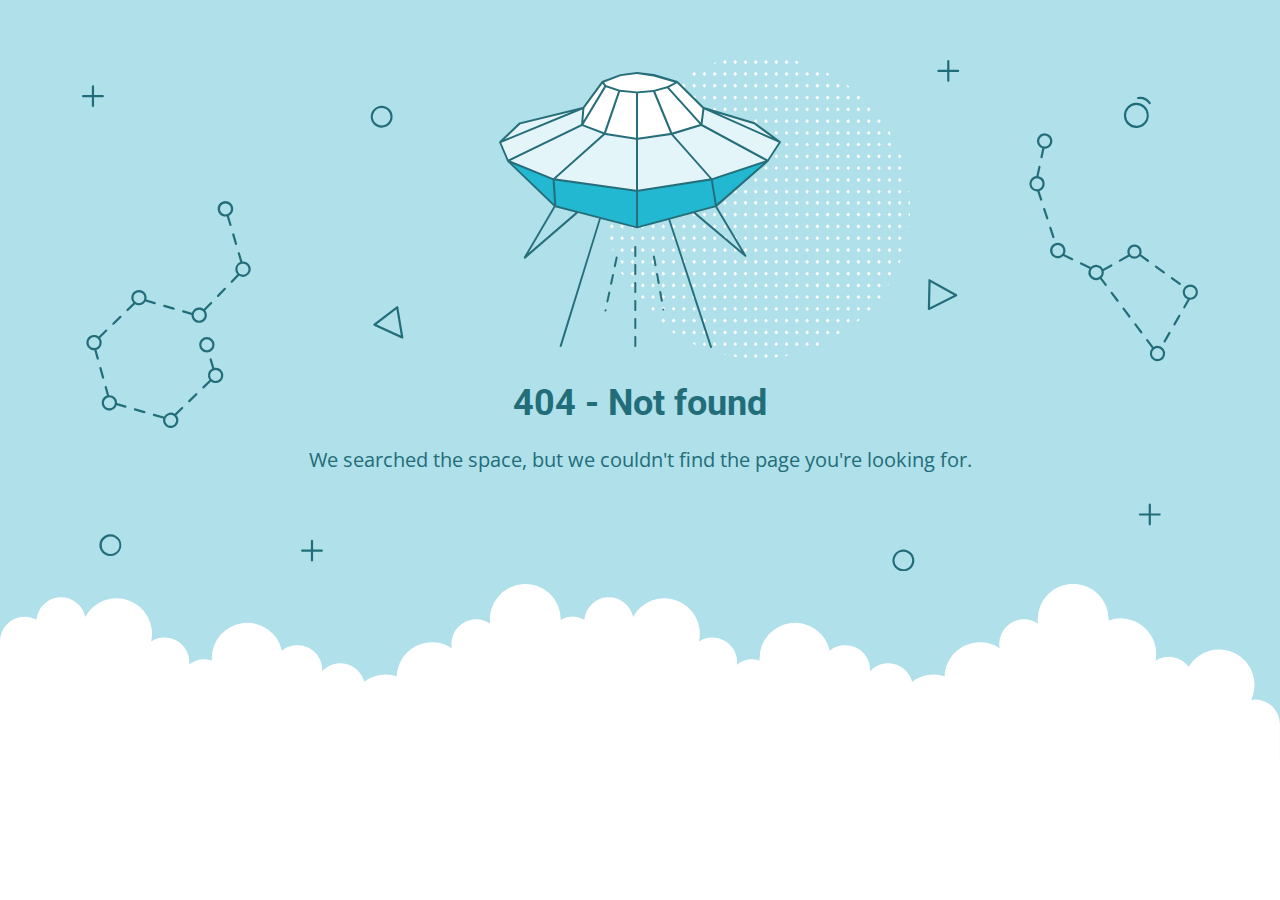
<file: IMAGE_URL.html>
<!DOCTYPE html>
<html lang="en">

<head>
    <meta charset="utf-8" />
    <meta name="viewport" content="width=device-width, initial-scale=1.0">
    <meta http-equiv="cache-control" content="no-store,max-age=0" />
    <meta name="robots" content="noindex" />
    <title>404 - Not found</title>
    <link href="https://fonts.googleapis.com/css?family=Open+Sans:400,700%7CRoboto:400,700" rel="stylesheet">
    <style>
        * {
            box-sizing: border-box;
            -moz-box-sizing: border-box;
            -webkit-tap-highlight-color: transparent;
        }

        body {
            margin: 0;
            padding: 0;
            height: 100%;
            -webkit-text-size-adjust: 100%;
        }

        .fit-wide {
            position: relative;
            overflow: hidden;
            max-width: 1240px;
            margin: 0 auto;
            padding-top: 60px;
            padding-bottom: 60px;
            padding-left: 20px;
            padding-right: 20px;
        }

        .background-wrap {
            position: relative;
        }

        .background-wrap.cloud-blue {
            background-color: #b0e0e9;
        }

        .background-wrap.white {
            background-color: #fff;
        }

        .title {
            position: relative;
            text-align: center;
            margin: 20px auto 10px;
        }

        .title--regular {
            font-family: 'Roboto', Arial, sans-serif;
        }

        .title--size-large {
            font-size: 36px;
            line-height: 46px;
        }

        .title--size-semimedium {
            font-size: 20px;
            line-height: 28px;
        }

        .title--weight-normal {
            font-weight: 400;
        }

        .title--weight-bold {
            font-weight: 700;
        }

        .title--subtitle {
            padding-bottom: 40px;
            font-family: 'Open Sans', Arial, sans-serif;
            text-align: center;
        }

        .error h1,
        .error p {
            color: #226d7a;
        }

        .error--bg__cover {
            position: absolute;
            left: 0;
            right: 0;
            width: 90%;
            margin: 0 auto;
        }

        .error--shape__clouds svg {
            display: block;
        }

        .abstract-half-dot--circle {
            z-index: 0;
            position: absolute;
            left: 15em;
            right: 0;
            width: 300px;
            height: 300px;
            margin: 0 auto;
        }

        .icon-graphic {
            z-index: 1;
            position: relative;
            width: 300px;
            height: 300px;
            margin: 0 auto;
        }

        @media screen and (max-width: 767px) {
            .error--bg__cover {
                display: none;
            }
            .abstract-half-dot--circle {
                left: 0;
            }
        }
    </style>
</head>

<body>
    <div id="container">
        <section class="error content background-wrap cloud-blue">
            <div class="fit-wide">
                <div class="error--bg__cover">
                    <svg id="acce7670-904f-4f8c-b867-68138c2f8c06" data-name="Layer 1" xmlns="http://www.w3.org/2000/svg" viewBox="0 0 1019 467"><title>404_bg</title><path d="M962.794,62.029a11.471,11.471,0,0,1-.656-22.923h0a11.471,11.471,0,0,1,1.327,22.9C963.24,62.023,963.017,62.029,962.794,62.029ZM962.253,41.1a9.47,9.47,0,1,0,10,8.906,9.481,9.481,0,0,0-10-8.906Z" fill="#1e6d7a"/><path d="M974.934,40.4a1,1,0,0,1-.836-.45,10.049,10.049,0,0,0-9.688-4.276A1,1,0,0,1,964.1,33.7a11.952,11.952,0,0,1,11.67,5.153,1,1,0,0,1-.834,1.549Z" fill="#1e6d7a"/><path d="M273.605,61.8a9.971,9.971,0,0,1-7.251-3.106h0a10.012,10.012,0,1,1,7.251,3.106Zm0-17.991a8,8,0,0,0-5.8,13.507h0a8,8,0,1,0,5.8-13.507Z" fill="#226d7a"/><path d="M26.007,453q-.131,0-.261,0a10.019,10.019,0,1,1,.261,0ZM26,435a8.042,8.042,0,1,0,.208,0C26.134,435,26.064,435,26,435Z" fill="#226d7a"/><path d="M750.007,467q-.13,0-.261,0a9.933,9.933,0,0,1-6.994-3.108h0a10,10,0,1,1,7.255,3.11Zm-.013-18a8,8,0,0,0-5.793,13.511h0a8,8,0,1,0,6-13.509C750.134,449,750.063,449,749.994,449Z" fill="#226d7a"/><path d="M292.416,254.312a1.013,1.013,0,0,1-.417-.09L266.634,242.6a1,1,0,0,1-.191-1.7L287.2,225a1,1,0,0,1,1.594.629l4.607,27.516a1,1,0,0,1-.986,1.165Zm-23.437-12.835,22.139,10.141L287.1,227.6Z" fill="#226d7a"/><path d="M773.316,228.33a1,1,0,0,1-1-1.022l.571-26.14a1,1,0,0,1,1.487-.851l24.356,13.607a1,1,0,0,1-.038,1.767l-24.926,12.532A1.006,1.006,0,0,1,773.316,228.33Zm1.535-25.456-.5,22.815,21.756-10.938Z" fill="#226d7a"/><path d="M136.509,150.348l-2.39-8.09a7.115,7.115,0,1,0-1.9.629l2.372,8.028a1,1,0,0,0,.959.717,1,1,0,0,0,.959-1.284ZM126,136a5,5,0,1,1,5,5A5.006,5.006,0,0,1,126,136Z" fill="#226d7a"/><path d="M137.141,159.545l2.55,8.632a1,1,0,0,0,.959.717,1.037,1.037,0,0,0,.284-.041,1,1,0,0,0,.675-1.243l-2.55-8.631a1,1,0,0,0-1.918.566Z" fill="#226d7a"/><path d="M129.751,208.226l-6.265,6.461a1,1,0,0,0,1.436,1.393l6.265-6.461a1,1,0,0,0-1.436-1.393Z" fill="#226d7a"/><path d="M92.076,230.463l7.936,2.293c0,.082-.012.162-.012.244a7,7,0,1,0,12.587-4.2l6.07-6.259a1,1,0,1,0-1.436-1.393l-6.052,6.242a6.978,6.978,0,0,0-10.8,3.386l-7.737-2.235a1,1,0,0,0-.555,1.922ZM107,228a5,5,0,1,1-5,5A5.006,5.006,0,0,1,107,228Z" fill="#226d7a"/><path d="M74.783,225.467l8.647,2.5a.989.989,0,0,0,.278.04,1,1,0,0,0,.276-1.962l-8.646-2.5a1,1,0,0,0-.555,1.922Z" fill="#226d7a"/><path d="M28.617,241.8a1,1,0,0,0,.7-.282l6.461-6.266a1,1,0,0,0-1.393-1.436l-6.461,6.266a1,1,0,0,0,.7,1.718Z" fill="#226d7a"/><path d="M19.257,291.006a1,1,0,0,0,.964-1.269L17.8,281.069a1,1,0,0,0-1.927.537l2.419,8.668A1,1,0,0,0,19.257,291.006Z" fill="#226d7a"/><path d="M13.216,264.635a6.979,6.979,0,0,0,3.394-10.8l6.242-6.052a1,1,0,1,0-1.393-1.435L15.2,252.413A7,7,0,1,0,11,265c.08,0,.158-.009.237-.012l2.219,7.95a1,1,0,0,0,1.927-.538ZM6,258a5,5,0,1,1,5,5A5.006,5.006,0,0,1,6,258Z" fill="#226d7a"/><path d="M39.924,315.537l-7.936-2.293c0-.082.012-.162.012-.244a7.008,7.008,0,0,0-7-7c-.08,0-.158.009-.237.012l-2.123-7.606a1,1,0,0,0-1.927.537l2.072,7.422a7,7,0,1,0,8.847,8.859l7.737,2.235a1.025,1.025,0,0,0,.278.039,1,1,0,0,0,.277-1.961ZM25,318a5,5,0,1,1,5-5A5.006,5.006,0,0,1,25,318Z" fill="#226d7a"/><path d="M57.217,320.532l-8.647-2.5a1,1,0,1,0-.554,1.922l8.646,2.5a1.03,1.03,0,0,0,.278.039,1,1,0,0,0,.277-1.961Z" fill="#226d7a"/><path d="M90.765,317.017,84.592,323a6.975,6.975,0,0,0-9.76,2.693.984.984,0,0,0-.323-.168l-8.646-2.5a1,1,0,0,0-.554,1.922l8.646,2.5a1,1,0,0,0,.216.031,7,7,0,1,0,11.98-3.2l6.006-5.825a1,1,0,1,0-1.392-1.435ZM81,334a5,5,0,1,1,5-5A5.006,5.006,0,0,1,81,334Z" fill="#226d7a"/><path d="M103.687,304.486l-6.461,6.266a1,1,0,0,0,1.393,1.436l6.461-6.266a1,1,0,0,0-1.393-1.436Z" fill="#226d7a"/><path d="M147,184c-.182,0-.361.014-.54.027l-2.3-7.786a1,1,0,1,0-1.918.567l2.263,7.66a6.977,6.977,0,0,0-2.643,11.269l-5.845,6.028a1,1,0,1,0,1.436,1.392L143.419,197A7,7,0,1,0,147,184Zm0,12a4.995,4.995,0,0,1-1.121-9.863,1.033,1.033,0,0,0,.155-.022c.015,0,.025-.016.04-.021A5,5,0,1,1,147,196Z" fill="#226d7a"/><path d="M52,224a7,7,0,0,0,5.984-3.386l8.153,2.356a1.025,1.025,0,0,0,.278.039,1,1,0,0,0,.276-1.961l-7.924-2.29a7,7,0,1,0-11.918,2.965l-6.006,5.824a1,1,0,1,0,1.392,1.436L48.408,223A6.952,6.952,0,0,0,52,224Zm0-12a5,5,0,1,1-5,5A5.006,5.006,0,0,1,52,212Z" fill="#226d7a"/><path d="M122,281a6.984,6.984,0,0,0-1.218.113l-2.362-8.03a1,1,0,0,0-1.919.564l2.381,8.1a6.972,6.972,0,0,0-2.492,10.427l-6.242,6.052a1,1,0,0,0,1.393,1.435l6.259-6.069A7,7,0,1,0,122,281Zm0,12a5,5,0,1,1,5-5A5.006,5.006,0,0,1,122,293Z" fill="#226d7a"/><path d="M121,260a7,7,0,1,0-7,7A7.008,7.008,0,0,0,121,260Zm-12,0a5,5,0,1,1,5,5A5.006,5.006,0,0,1,109,260Z" fill="#226d7a"/><path d="M886.983,162.773a1,1,0,0,0,.951-1.311l-2.8-8.555a1,1,0,0,0-1.9.621l2.8,8.555A1,1,0,0,0,886.983,162.773Z" fill="#226d7a"/><path d="M879.544,135.8a1,1,0,1,0-1.9.621l2.795,8.555a1,1,0,0,0,.951.69,1,1,0,0,0,.95-1.311Z" fill="#226d7a"/><path d="M904.543,181l-7.442-3.582a7.032,7.032,0,1,0-1.252,1.616l7.827,3.768a.981.981,0,0,0,.432.1,1,1,0,0,0,.435-1.9ZM891,179a5,5,0,1,1,5-5A5.006,5.006,0,0,1,891,179Z" fill="#226d7a"/><path d="M956.292,179.469a6.477,6.477,0,0,0,9.659-.268l6.739,4.9a1,1,0,1,0,1.176-1.617L967,177.492a6.5,6.5,0,1,0-11.811.4,1.064,1.064,0,0,0-.121.039l-7.852,4.4a1,1,0,0,0,.976,1.745l7.853-4.4A.985.985,0,0,0,956.292,179.469ZM961,170.5a4.5,4.5,0,1,1-4.5,4.5A4.505,4.505,0,0,1,961,170.5Z" fill="#226d7a"/><path d="M987.248,194.689a1,1,0,1,0,1.176-1.617l-7.278-5.294a1,1,0,0,0-1.176,1.618Z" fill="#226d7a"/><path d="M995.7,198.366a1,1,0,0,0-1.176,1.617l7.28,5.293a.986.986,0,0,0,.587.192,1,1,0,0,0,.588-1.809Z" fill="#226d7a"/><path d="M1002.5,232.72a1,1,0,0,0-1.366.365l-4.5,7.793a1,1,0,1,0,1.732,1l4.5-7.792A1,1,0,0,0,1002.5,232.72Z" fill="#226d7a"/><path d="M993.49,248.305a1,1,0,0,0-1.366.366l-4.5,7.793a1,1,0,0,0,1.733,1l4.5-7.793A1,1,0,0,0,993.49,248.305Z" fill="#226d7a"/><path d="M951.8,226.4a1,1,0,0,0-1.6,1.2l5.4,7.2a1,1,0,1,0,1.6-1.2Z" fill="#226d7a"/><path d="M962.6,240.8A1,1,0,0,0,961,242l5.4,7.2A1,1,0,0,0,968,248Z" fill="#226d7a"/><path d="M931.091,198.789a6.943,6.943,0,0,0,1.777-6.129l7.473-4.185a1,1,0,1,0-.977-1.745l-7.172,4.016a6.988,6.988,0,0,0-11.127-1.7.981.981,0,0,0-.3-.23l-8.11-3.9a1,1,0,1,0-.867,1.8l8.1,3.9a6.988,6.988,0,0,0,9.645,9.428L934,206a1,1,0,0,0,1.6-1.2ZM921,194a5,5,0,1,1,5,5A5.006,5.006,0,0,1,921,194Z" fill="#226d7a"/><path d="M941,212a1,1,0,0,0-1.6,1.2l5.4,7.2a1,1,0,1,0,1.6-1.2Z" fill="#226d7a"/><path d="M876.837,80.654l-1.7,7.937a1,1,0,0,0,.767,1.187,1.029,1.029,0,0,0,.211.022,1,1,0,0,0,.977-.79l1.718-8.02c.064,0,.126.01.19.01a7.013,7.013,0,1,0-2.163-.346ZM879,69a5,5,0,1,1-5,5A5.006,5.006,0,0,1,879,69Z" fill="#226d7a"/><path d="M879,113a7.012,7.012,0,0,0-5.58-6.855l1.786-8.335a1,1,0,0,0-1.955-.419L871.4,106.03A7,7,0,0,0,872,120c.091,0,.18-.01.271-.014l2.576,7.879a1,1,0,0,0,.95.69.985.985,0,0,0,.31-.05,1,1,0,0,0,.64-1.261l-2.492-7.624A7.007,7.007,0,0,0,879,113Zm-7,5a5,5,0,1,1,5-5A5.006,5.006,0,0,1,872,118Z" fill="#226d7a"/><path d="M1012,205a7,7,0,0,0-2.469,13.542l-3.9,6.75a1,1,0,1,0,1.732,1l4.227-7.314c.136.008.271.021.41.021a7,7,0,0,0,0-14Zm0,12a5,5,0,1,1,5-5A5.006,5.006,0,0,1,1012,217Z" fill="#226d7a"/><path d="M982,261a6.941,6.941,0,0,0-3.527.964L973.4,255.2a1,1,0,1,0-1.6,1.2l5.109,6.812A6.99,6.99,0,1,0,982,261Zm0,12a5,5,0,1,1,5-5A5.006,5.006,0,0,1,982,273Z" fill="#226d7a"/><path d="M19,32H11V24a1,1,0,0,0-2,0v8H1a1,1,0,0,0,0,2H9v8a1,1,0,0,0,2,0V34h8a1,1,0,0,0,0-2Z" fill="#206d7a"/><path d="M219,447h-8v-8a1,1,0,0,0-2,0v8h-8a1,1,0,0,0,0,2h8v8a1,1,0,0,0,2,0v-8h8a1,1,0,0,0,0-2Z" fill="#206d7a"/><path d="M984,414h-8v-8a1,1,0,0,0-2,0v8h-8a1,1,0,0,0,0,2h8v8a1,1,0,0,0,2,0v-8h8a1,1,0,0,0,0-2Z" fill="#206d7a"/><path d="M800,9h-8V1a1,1,0,0,0-2,0V9h-8a1,1,0,0,0,0,2h8v8a1,1,0,0,0,2,0V11h8a1,1,0,0,0,0-2Z" fill="#206d7a"/></svg>
                </div>
                <div>
                    <div class="abstract-half-dot--circle">
                        <svg id="a57f7293-9654-4013-9c82-7cad22fc3689" data-name="Layer 1" xmlns="http://www.w3.org/2000/svg" viewBox="0 0 300 298.181"><title>circle_dots</title><polygon points="145.742 133.848 147.581 131.734 145.742 129.621 143.904 131.734 145.742 133.848" fill="#fff"/><polygon points="145.742 122.041 147.581 119.928 145.742 117.814 143.904 119.928 145.742 122.041" fill="#fff"/><polygon points="145.742 110.235 147.581 108.122 145.742 106.008 143.904 108.122 145.742 110.235" fill="#fff"/><polygon points="145.742 98.429 147.581 96.316 145.742 94.202 143.904 96.316 145.742 98.429" fill="#fff"/><polygon points="145.742 86.624 147.581 84.51 145.742 82.396 143.904 84.51 145.742 86.624" fill="#fff"/><polygon points="156.015 129.621 154.177 131.734 156.015 133.848 157.854 131.734 156.015 129.621" fill="#fff"/><polygon points="156.015 117.814 154.177 119.928 156.015 122.041 157.854 119.928 156.015 117.814" fill="#fff"/><polygon points="156.015 106.008 154.177 108.122 156.015 110.235 157.854 108.122 156.015 106.008" fill="#fff"/><polygon points="156.015 94.202 154.177 96.316 156.015 98.429 157.854 96.316 156.015 94.202" fill="#fff"/><polygon points="156.015 82.396 154.177 84.51 156.015 86.624 157.854 84.51 156.015 82.396" fill="#fff"/><polygon points="166.288 129.621 164.45 131.734 166.288 133.848 168.13 131.734 166.288 129.621" fill="#fff"/><polygon points="166.288 117.814 164.45 119.928 166.288 122.041 168.13 119.928 166.288 117.814" fill="#fff"/><polygon points="166.288 106.008 164.45 108.122 166.288 110.235 168.13 108.122 166.288 106.008" fill="#fff"/><polygon points="166.288 94.202 164.45 96.316 166.288 98.429 168.13 96.316 166.288 94.202" fill="#fff"/><polygon points="168.128 84.51 166.288 82.396 164.45 84.51 166.288 86.624 168.128 84.51" fill="#fff"/><polygon points="176.563 129.621 174.724 131.734 176.563 133.848 178.401 131.734 176.563 129.621" fill="#fff"/><polygon points="176.563 117.814 174.724 119.928 176.563 122.041 178.401 119.928 176.563 117.814" fill="#fff"/><polygon points="176.563 106.008 174.724 108.122 176.563 110.235 178.401 108.122 176.563 106.008" fill="#fff"/><polygon points="176.563 94.202 174.724 96.316 176.563 98.429 178.401 96.316 176.563 94.202" fill="#fff"/><polygon points="176.563 82.396 174.724 84.51 176.563 86.624 178.401 84.51 176.563 82.396" fill="#fff"/><polygon points="186.835 129.621 184.997 131.734 186.835 133.848 188.674 131.734 186.835 129.621" fill="#fff"/><polygon points="186.835 117.814 184.997 119.928 186.835 122.041 188.674 119.928 186.835 117.814" fill="#fff"/><polygon points="186.835 106.008 184.997 108.122 186.835 110.235 188.674 108.122 186.835 106.008" fill="#fff"/><polygon points="186.835 94.202 184.997 96.316 186.835 98.429 188.674 96.316 186.835 94.202" fill="#fff"/><polygon points="186.835 82.396 184.997 84.51 186.835 86.624 188.674 84.51 186.835 82.396" fill="#fff"/><polygon points="197.11 129.621 195.268 131.734 197.11 133.848 198.948 131.734 197.11 129.621" fill="#fff"/><polygon points="197.11 117.814 195.268 119.928 197.11 122.041 198.948 119.928 197.11 117.814" fill="#fff"/><polygon points="197.11 106.008 195.268 108.122 197.11 110.235 198.948 108.122 197.11 106.008" fill="#fff"/><polygon points="197.11 94.202 195.268 96.316 197.11 98.429 198.948 96.316 197.11 94.202" fill="#fff"/><polygon points="197.11 82.396 195.27 84.51 197.11 86.624 198.948 84.51 197.11 82.396" fill="#fff"/><polygon points="207.383 129.621 205.545 131.734 207.383 133.848 209.221 131.734 207.383 129.621" fill="#fff"/><polygon points="207.383 117.814 205.545 119.928 207.383 122.041 209.221 119.928 207.383 117.814" fill="#fff"/><polygon points="207.383 106.008 205.545 108.122 207.383 110.235 209.221 108.122 207.383 106.008" fill="#fff"/><polygon points="207.383 94.202 205.545 96.316 207.383 98.429 209.221 96.316 207.383 94.202" fill="#fff"/><polygon points="207.383 82.396 205.545 84.51 207.383 86.624 209.221 84.51 207.383 82.396" fill="#fff"/><polygon points="217.656 129.621 215.817 131.734 217.656 133.848 219.497 131.734 217.656 129.621" fill="#fff"/><polygon points="217.656 117.814 215.817 119.928 217.656 122.041 219.497 119.928 217.656 117.814" fill="#fff"/><polygon points="217.656 106.008 215.817 108.122 217.656 110.235 219.497 108.122 217.656 106.008" fill="#fff"/><polygon points="217.656 94.202 215.817 96.316 217.656 98.429 219.497 96.316 217.656 94.202" fill="#fff"/><polygon points="219.496 84.51 217.656 82.396 215.817 84.51 217.656 86.624 219.496 84.51" fill="#fff"/><polygon points="227.93 129.621 226.092 131.734 227.93 133.848 229.769 131.734 227.93 129.621" fill="#fff"/><polygon points="227.93 117.814 226.092 119.928 227.93 122.041 229.769 119.928 227.93 117.814" fill="#fff"/><polygon points="227.93 106.008 226.092 108.122 227.93 110.235 229.769 108.122 227.93 106.008" fill="#fff"/><polygon points="227.93 94.202 226.092 96.316 227.93 98.429 229.769 96.316 227.93 94.202" fill="#fff"/><polygon points="227.93 82.396 226.092 84.51 227.93 86.624 229.769 84.51 227.93 82.396" fill="#fff"/><polygon points="238.203 129.621 236.365 131.734 238.203 133.848 240.042 131.734 238.203 129.621" fill="#fff"/><polygon points="238.203 117.814 236.365 119.928 238.203 122.041 240.042 119.928 238.203 117.814" fill="#fff"/><polygon points="238.203 106.008 236.365 108.122 238.203 110.235 240.042 108.122 238.203 106.008" fill="#fff"/><polygon points="238.203 94.202 236.365 96.316 238.203 98.429 240.042 96.316 238.203 94.202" fill="#fff"/><polygon points="238.203 82.396 236.365 84.51 238.203 86.624 240.042 84.51 238.203 82.396" fill="#fff"/><polygon points="248.478 133.848 250.316 131.734 248.478 129.621 246.636 131.734 248.478 133.848" fill="#fff"/><polygon points="248.478 122.041 250.316 119.928 248.478 117.814 246.636 119.928 248.478 122.041" fill="#fff"/><polygon points="248.478 110.235 250.316 108.122 248.478 106.008 246.636 108.122 248.478 110.235" fill="#fff"/><polygon points="248.478 98.429 250.316 96.316 248.478 94.202 246.636 96.316 248.478 98.429" fill="#fff"/><polygon points="246.638 84.51 248.478 86.624 250.316 84.51 248.478 82.396 246.638 84.51" fill="#fff"/><polygon points="258.751 129.621 256.912 131.734 258.751 133.848 260.589 131.734 258.751 129.621" fill="#fff"/><polygon points="258.751 117.814 256.912 119.928 258.751 122.041 260.589 119.928 258.751 117.814" fill="#fff"/><polygon points="258.751 106.008 256.912 108.122 258.751 110.235 260.589 108.122 258.751 106.008" fill="#fff"/><polygon points="258.751 94.202 256.912 96.316 258.751 98.429 260.589 96.316 258.751 94.202" fill="#fff"/><polygon points="258.751 82.396 256.912 84.51 258.751 86.624 260.589 84.51 258.751 82.396" fill="#fff"/><polygon points="269.023 129.621 267.185 131.734 269.023 133.848 270.865 131.734 269.023 129.621" fill="#fff"/><polygon points="269.023 117.814 267.185 119.928 269.023 122.041 270.865 119.928 269.023 117.814" fill="#fff"/><polygon points="269.023 106.008 267.185 108.122 269.023 110.235 270.865 108.122 269.023 106.008" fill="#fff"/><polygon points="269.023 94.202 267.185 96.316 269.023 98.429 270.865 96.316 269.023 94.202" fill="#fff"/><polygon points="270.863 84.51 269.023 82.396 267.185 84.51 269.023 86.624 270.863 84.51" fill="#fff"/><polygon points="145.742 75.064 147.581 72.95 145.742 70.837 143.904 72.95 145.742 75.064" fill="#fff"/><polygon points="145.742 63.258 147.581 61.144 145.742 59.031 143.904 61.144 145.742 63.258" fill="#fff"/><polygon points="145.742 51.452 147.581 49.338 145.742 47.225 143.904 49.338 145.742 51.452" fill="#fff"/><polygon points="145.742 39.646 147.581 37.532 145.742 35.419 143.904 37.532 145.742 39.646" fill="#fff"/><polygon points="145.742 27.84 147.581 25.726 145.742 23.612 143.904 25.726 145.742 27.84" fill="#fff"/><polygon points="147.581 13.92 145.742 11.806 143.904 13.92 145.742 16.033 147.581 13.92" fill="#fff"/><polygon points="143.904 2.114 145.742 4.227 147.581 2.114 145.742 0 143.904 2.114" fill="#fff"/><polygon points="156.015 70.837 154.177 72.95 156.015 75.064 157.854 72.95 156.015 70.837" fill="#fff"/><polygon points="156.015 59.031 154.177 61.144 156.015 63.258 157.854 61.144 156.015 59.031" fill="#fff"/><polygon points="156.015 47.225 154.177 49.338 156.015 51.452 157.854 49.338 156.015 47.225" fill="#fff"/><polygon points="156.015 35.419 154.177 37.532 156.015 39.646 157.854 37.532 156.015 35.419" fill="#fff"/><polygon points="156.015 23.612 154.177 25.726 156.015 27.84 157.854 25.726 156.015 23.612" fill="#fff"/><polygon points="156.015 11.806 154.177 13.92 156.015 16.033 157.854 13.92 156.015 11.806" fill="#fff"/><polygon points="156.015 0 154.177 2.114 156.015 4.227 157.854 2.114 156.015 0" fill="#fff"/><polygon points="166.288 70.837 164.45 72.95 166.288 75.064 168.13 72.95 166.288 70.837" fill="#fff"/><polygon points="166.288 59.031 164.45 61.144 166.288 63.258 168.13 61.144 166.288 59.031" fill="#fff"/><polygon points="166.288 47.225 164.45 49.338 166.288 51.452 168.13 49.338 166.288 47.225" fill="#fff"/><polygon points="166.288 35.419 164.45 37.532 166.288 39.646 168.13 37.532 166.288 35.419" fill="#fff"/><polygon points="166.288 23.612 164.45 25.726 166.288 27.84 168.13 25.726 166.288 23.612" fill="#fff"/><polygon points="166.288 11.806 164.45 13.92 166.288 16.033 168.13 13.92 166.288 11.806" fill="#fff"/><polygon points="166.288 0 164.45 2.114 166.288 4.227 168.13 2.114 166.288 0" fill="#fff"/><polygon points="176.563 70.837 174.724 72.95 176.563 75.064 178.401 72.95 176.563 70.837" fill="#fff"/><polygon points="176.563 59.031 174.724 61.144 176.563 63.258 178.401 61.144 176.563 59.031" fill="#fff"/><polygon points="176.563 47.225 174.724 49.338 176.563 51.452 178.401 49.338 176.563 47.225" fill="#fff"/><polygon points="176.563 35.419 174.724 37.532 176.563 39.646 178.401 37.532 176.563 35.419" fill="#fff"/><polygon points="176.563 23.612 174.724 25.726 176.563 27.84 178.401 25.726 176.563 23.612" fill="#fff"/><polygon points="176.563 11.806 174.724 13.92 176.563 16.033 178.401 13.92 176.563 11.806" fill="#fff"/><polygon points="176.563 0 174.724 2.114 176.563 4.227 178.401 2.114 176.563 0" fill="#fff"/><polygon points="186.835 70.837 184.997 72.95 186.835 75.064 188.674 72.95 186.835 70.837" fill="#fff"/><polygon points="186.835 59.031 184.997 61.144 186.835 63.258 188.674 61.144 186.835 59.031" fill="#fff"/><polygon points="186.835 47.225 184.997 49.338 186.835 51.452 188.674 49.338 186.835 47.225" fill="#fff"/><polygon points="186.835 35.419 184.997 37.532 186.835 39.646 188.674 37.532 186.835 35.419" fill="#fff"/><polygon points="186.835 23.612 184.997 25.726 186.835 27.84 188.674 25.726 186.835 23.612" fill="#fff"/><polygon points="186.835 11.806 184.997 13.92 186.835 16.033 188.674 13.92 186.835 11.806" fill="#fff"/><path d="M186.835,4.227l1.839-2.113-.31-.356c-.826-.225-1.651-.45-2.483-.661L185,2.114Z" fill="#fff"/><polygon points="197.11 70.837 195.268 72.95 197.11 75.064 198.948 72.95 197.11 70.837" fill="#fff"/><polygon points="197.11 59.031 195.268 61.144 197.11 63.258 198.948 61.144 197.11 59.031" fill="#fff"/><polygon points="197.11 47.225 195.268 49.338 197.11 51.452 198.948 49.338 197.11 47.225" fill="#fff"/><polygon points="197.11 35.419 195.268 37.532 197.11 39.646 198.948 37.532 197.11 35.419" fill="#fff"/><polygon points="197.11 23.612 195.268 25.726 197.11 27.84 198.948 25.726 197.11 23.612" fill="#fff"/><polygon points="197.11 11.806 195.268 13.92 197.11 16.033 198.948 13.92 197.11 11.806" fill="#fff"/><polygon points="207.383 70.837 205.545 72.95 207.383 75.064 209.221 72.95 207.383 70.837" fill="#fff"/><polygon points="207.383 59.031 205.545 61.144 207.383 63.258 209.221 61.144 207.383 59.031" fill="#fff"/><polygon points="207.383 47.225 205.545 49.338 207.383 51.452 209.221 49.338 207.383 47.225" fill="#fff"/><polygon points="207.383 35.419 205.545 37.532 207.383 39.646 209.221 37.532 207.383 35.419" fill="#fff"/><polygon points="207.383 23.612 205.545 25.726 207.383 27.84 209.221 25.726 207.383 23.612" fill="#fff"/><polygon points="207.383 11.806 205.545 13.92 207.383 16.033 209.221 13.92 207.383 11.806" fill="#fff"/><polygon points="217.656 70.837 215.817 72.95 217.656 75.064 219.497 72.95 217.656 70.837" fill="#fff"/><polygon points="217.656 59.031 215.817 61.144 217.656 63.258 219.497 61.144 217.656 59.031" fill="#fff"/><polygon points="217.656 47.225 215.817 49.338 217.656 51.452 219.497 49.338 217.656 47.225" fill="#fff"/><polygon points="217.656 35.419 215.817 37.532 217.656 39.646 219.497 37.532 217.656 35.419" fill="#fff"/><polygon points="217.656 23.612 215.817 25.726 217.656 27.84 219.497 25.726 217.656 23.612" fill="#fff"/><path d="M217.656,16.033l1.753-2.011c-.842-.445-1.685-.887-2.535-1.317l-1.057,1.215Z" fill="#fff"/><polygon points="227.93 70.837 226.092 72.95 227.93 75.064 229.769 72.95 227.93 70.837" fill="#fff"/><polygon points="227.93 59.031 226.092 61.144 227.93 63.258 229.769 61.144 227.93 59.031" fill="#fff"/><polygon points="227.93 47.225 226.092 49.338 227.93 51.452 229.769 49.338 227.93 47.225" fill="#fff"/><polygon points="227.93 35.419 226.092 37.532 227.93 39.646 229.769 37.532 227.93 35.419" fill="#fff"/><polygon points="227.93 23.612 226.092 25.726 227.93 27.84 229.769 25.726 227.93 23.612" fill="#fff"/><polygon points="238.203 70.837 236.365 72.95 238.203 75.064 240.042 72.95 238.203 70.837" fill="#fff"/><polygon points="238.203 59.031 236.365 61.144 238.203 63.258 240.042 61.144 238.203 59.031" fill="#fff"/><polygon points="238.203 47.225 236.365 49.338 238.203 51.452 240.042 49.338 238.203 47.225" fill="#fff"/><polygon points="238.203 35.419 236.365 37.532 238.203 39.646 240.042 37.532 238.203 35.419" fill="#fff"/><path d="M236.365,25.726,238.2,27.84l1.084-1.246c-.744-.555-1.5-1.1-2.25-1.641Z" fill="#fff"/><polygon points="248.478 75.064 250.316 72.95 248.478 70.837 246.636 72.95 248.478 75.064" fill="#fff"/><polygon points="248.478 63.258 250.316 61.144 248.478 59.031 246.636 61.144 248.478 63.258" fill="#fff"/><polygon points="250.316 49.338 248.478 47.225 246.636 49.338 248.478 51.452 250.316 49.338" fill="#fff"/><polygon points="246.636 37.532 248.478 39.646 250.316 37.532 248.478 35.419 246.636 37.532" fill="#fff"/><polygon points="258.751 70.837 256.912 72.95 258.751 75.064 260.589 72.95 258.751 70.837" fill="#fff"/><polygon points="258.751 59.031 256.912 61.144 258.751 63.258 260.589 61.144 258.751 59.031" fill="#fff"/><polygon points="258.751 47.225 256.912 49.338 258.751 51.452 260.589 49.338 258.751 47.225" fill="#fff"/><polygon points="269.023 70.837 267.185 72.95 269.023 75.064 270.865 72.95 269.023 70.837" fill="#fff"/><polygon points="269.023 59.031 267.185 61.144 269.023 63.258 270.865 61.144 269.023 59.031" fill="#fff"/><polygon points="279.445 129.621 277.607 131.734 279.445 133.848 281.284 131.734 279.445 129.621" fill="#fff"/><polygon points="279.445 117.814 277.607 119.928 279.445 122.041 281.284 119.928 279.445 117.814" fill="#fff"/><polygon points="279.445 106.008 277.607 108.122 279.445 110.235 281.284 108.122 279.445 106.008" fill="#fff"/><polygon points="279.445 94.202 277.607 96.316 279.445 98.429 281.284 96.316 279.445 94.202" fill="#fff"/><polygon points="279.445 82.396 277.607 84.51 279.445 86.624 281.284 84.51 279.445 82.396" fill="#fff"/><polygon points="289.718 129.621 287.88 131.734 289.718 133.848 291.56 131.734 289.718 129.621" fill="#fff"/><polygon points="289.718 117.814 287.88 119.928 289.718 122.041 291.56 119.928 289.718 117.814" fill="#fff"/><polygon points="289.718 106.008 287.88 108.122 289.718 110.235 291.56 108.122 289.718 106.008" fill="#fff"/><path d="M287.88,96.316l1.838,2.113,1.515-1.739c-.151-.422-.3-.846-.451-1.267L289.718,94.2Z" fill="#fff"/><path d="M299.092,130.656l-.938,1.078,1.192,1.37Q299.229,131.877,299.092,130.656Z" fill="#fff"/><path d="M279.445,75.064l1.241-1.427q-.721-1.278-1.466-2.541l-1.613,1.854Z" fill="#fff"/><polygon points="1.838 129.621 0 131.734 1.838 133.848 3.677 131.734 1.838 129.621" fill="#fff"/><polygon points="1.838 117.814 0 119.928 1.838 122.041 3.677 119.928 1.838 117.814" fill="#fff"/><path d="M1.838,110.235l1.839-2.113-1.534-1.764q-.456,1.6-.876,3.22Z" fill="#fff"/><polygon points="12.113 129.621 10.271 131.734 12.113 133.848 13.951 131.734 12.113 129.621" fill="#fff"/><polygon points="12.113 117.814 10.271 119.928 12.113 122.041 13.951 119.928 12.113 117.814" fill="#fff"/><polygon points="12.113 106.008 10.271 108.122 12.113 110.235 13.951 108.122 12.113 106.008" fill="#fff"/><polygon points="12.113 94.202 10.271 96.316 12.113 98.429 13.951 96.316 12.113 94.202" fill="#fff"/><polygon points="12.113 82.396 10.273 84.51 12.113 86.624 13.951 84.51 12.113 82.396" fill="#fff"/><polygon points="22.533 129.621 20.695 131.734 22.533 133.848 24.371 131.734 22.533 129.621" fill="#fff"/><polygon points="22.533 117.814 20.695 119.928 22.533 122.041 24.371 119.928 22.533 117.814" fill="#fff"/><polygon points="22.533 106.008 20.695 108.122 22.533 110.235 24.371 108.122 22.533 106.008" fill="#fff"/><polygon points="22.533 94.202 20.695 96.316 22.533 98.429 24.371 96.316 22.533 94.202" fill="#fff"/><polygon points="22.533 82.396 20.695 84.51 22.533 86.624 24.371 84.51 22.533 82.396" fill="#fff"/><polygon points="32.808 129.621 30.966 131.734 32.808 133.848 34.646 131.734 32.808 129.621" fill="#fff"/><polygon points="32.808 117.814 30.966 119.928 32.808 122.041 34.646 119.928 32.808 117.814" fill="#fff"/><polygon points="32.808 106.008 30.966 108.122 32.808 110.235 34.646 108.122 32.808 106.008" fill="#fff"/><polygon points="32.808 94.202 30.966 96.316 32.808 98.429 34.646 96.316 32.808 94.202" fill="#fff"/><polygon points="32.808 82.396 30.968 84.51 32.808 86.624 34.646 84.51 32.808 82.396" fill="#fff"/><polygon points="43.08 129.621 41.242 131.734 43.08 133.848 44.919 131.734 43.08 129.621" fill="#fff"/><polygon points="43.08 117.814 41.242 119.928 43.08 122.041 44.919 119.928 43.08 117.814" fill="#fff"/><polygon points="43.08 106.008 41.242 108.122 43.08 110.235 44.919 108.122 43.08 106.008" fill="#fff"/><polygon points="43.08 94.202 41.242 96.316 43.08 98.429 44.919 96.316 43.08 94.202" fill="#fff"/><polygon points="43.08 82.396 41.242 84.51 43.08 86.624 44.919 84.51 43.08 82.396" fill="#fff"/><polygon points="53.353 129.621 51.515 131.734 53.353 133.848 55.195 131.734 53.353 129.621" fill="#fff"/><polygon points="53.353 117.814 51.515 119.928 53.353 122.041 55.195 119.928 53.353 117.814" fill="#fff"/><polygon points="53.353 106.008 51.515 108.122 53.353 110.235 55.195 108.122 53.353 106.008" fill="#fff"/><polygon points="53.353 94.202 51.515 96.316 53.353 98.429 55.195 96.316 53.353 94.202" fill="#fff"/><polygon points="55.193 84.51 53.353 82.396 51.515 84.51 53.353 86.624 55.193 84.51" fill="#fff"/><polygon points="63.628 129.621 61.789 131.734 63.628 133.848 65.466 131.734 63.628 129.621" fill="#fff"/><polygon points="63.628 117.814 61.789 119.928 63.628 122.041 65.466 119.928 63.628 117.814" fill="#fff"/><polygon points="63.628 106.008 61.789 108.122 63.628 110.235 65.466 108.122 63.628 106.008" fill="#fff"/><polygon points="63.628 94.202 61.789 96.316 63.628 98.429 65.466 96.316 63.628 94.202" fill="#fff"/><polygon points="63.628 82.396 61.789 84.51 63.628 86.624 65.466 84.51 63.628 82.396" fill="#fff"/><polygon points="73.901 129.621 72.062 131.734 73.901 133.848 75.739 131.734 73.901 129.621" fill="#fff"/><polygon points="73.901 117.814 72.062 119.928 73.901 122.041 75.739 119.928 73.901 117.814" fill="#fff"/><polygon points="73.901 106.008 72.062 108.122 73.901 110.235 75.739 108.122 73.901 106.008" fill="#fff"/><polygon points="73.901 94.202 72.062 96.316 73.901 98.429 75.739 96.316 73.901 94.202" fill="#fff"/><polygon points="73.901 82.396 72.062 84.51 73.901 86.624 75.739 84.51 73.901 82.396" fill="#fff"/><polygon points="84.174 129.621 82.335 131.734 84.174 133.848 86.015 131.734 84.174 129.621" fill="#fff"/><polygon points="84.174 117.814 82.335 119.928 84.174 122.041 86.015 119.928 84.174 117.814" fill="#fff"/><polygon points="84.174 106.008 82.335 108.122 84.174 110.235 86.015 108.122 84.174 106.008" fill="#fff"/><polygon points="84.174 94.202 82.335 96.316 84.174 98.429 86.015 96.316 84.174 94.202" fill="#fff"/><polygon points="86.014 84.51 84.174 82.396 82.335 84.51 84.174 86.624 86.014 84.51" fill="#fff"/><polygon points="94.448 129.621 92.61 131.734 94.448 133.848 96.286 131.734 94.448 129.621" fill="#fff"/><polygon points="94.448 117.814 92.61 119.928 94.448 122.041 96.286 119.928 94.448 117.814" fill="#fff"/><polygon points="94.448 106.008 92.61 108.122 94.448 110.235 96.286 108.122 94.448 106.008" fill="#fff"/><polygon points="94.448 94.202 92.61 96.316 94.448 98.429 96.286 96.316 94.448 94.202" fill="#fff"/><polygon points="94.448 82.396 92.61 84.51 94.448 86.624 96.286 84.51 94.448 82.396" fill="#fff"/><polygon points="104.721 129.621 102.883 131.734 104.721 133.848 106.559 131.734 104.721 129.621" fill="#fff"/><polygon points="104.721 117.814 102.883 119.928 104.721 122.041 106.559 119.928 104.721 117.814" fill="#fff"/><polygon points="104.721 106.008 102.883 108.122 104.721 110.235 106.559 108.122 104.721 106.008" fill="#fff"/><polygon points="104.721 94.202 102.883 96.316 104.721 98.429 106.559 96.316 104.721 94.202" fill="#fff"/><polygon points="104.721 82.396 102.883 84.51 104.721 86.624 106.559 84.51 104.721 82.396" fill="#fff"/><polygon points="114.996 129.621 113.154 131.734 114.996 133.848 116.834 131.734 114.996 129.621" fill="#fff"/><polygon points="114.996 117.814 113.154 119.928 114.996 122.041 116.834 119.928 114.996 117.814" fill="#fff"/><polygon points="114.996 106.008 113.154 108.122 114.996 110.235 116.834 108.122 114.996 106.008" fill="#fff"/><polygon points="114.996 94.202 113.154 96.316 114.996 98.429 116.834 96.316 114.996 94.202" fill="#fff"/><polygon points="114.996 82.396 113.156 84.51 114.996 86.624 116.834 84.51 114.996 82.396" fill="#fff"/><polygon points="125.268 133.848 127.107 131.734 125.268 129.621 123.43 131.734 125.268 133.848" fill="#fff"/><polygon points="125.268 122.041 127.107 119.928 125.268 117.814 123.43 119.928 125.268 122.041" fill="#fff"/><polygon points="125.268 110.235 127.107 108.122 125.268 106.008 123.43 108.122 125.268 110.235" fill="#fff"/><polygon points="125.268 98.429 127.107 96.316 125.268 94.202 123.43 96.316 125.268 98.429" fill="#fff"/><polygon points="125.268 86.624 127.107 84.51 125.268 82.396 123.43 84.51 125.268 86.624" fill="#fff"/><polygon points="135.541 133.848 137.383 131.734 135.541 129.621 133.703 131.734 135.541 133.848" fill="#fff"/><polygon points="135.541 122.041 137.383 119.928 135.541 117.814 133.703 119.928 135.541 122.041" fill="#fff"/><polygon points="135.541 110.235 137.383 108.122 135.541 106.008 133.703 108.122 135.541 110.235" fill="#fff"/><polygon points="135.541 98.429 137.383 96.316 135.541 94.202 133.703 96.316 135.541 98.429" fill="#fff"/><polygon points="135.541 86.624 137.381 84.51 135.541 82.396 133.703 84.51 135.541 86.624" fill="#fff"/><polygon points="22.533 70.837 20.695 72.95 22.533 75.064 24.371 72.95 22.533 70.837" fill="#fff"/><path d="M22.533,63.258l1.838-2.114-.387-.445c-.55.779-1.1,1.559-1.634,2.349Z" fill="#fff"/><polygon points="32.808 70.837 30.966 72.95 32.808 75.064 34.646 72.95 32.808 70.837" fill="#fff"/><polygon points="32.808 59.031 30.966 61.144 32.808 63.258 34.646 61.144 32.808 59.031" fill="#fff"/><path d="M32.808,51.452l1.838-2.114-.9-1.037c-.616.7-1.222,1.416-1.825,2.132Z" fill="#fff"/><polygon points="43.08 70.837 41.242 72.95 43.08 75.064 44.919 72.95 43.08 70.837" fill="#fff"/><polygon points="43.08 59.031 41.242 61.144 43.08 63.258 44.919 61.144 43.08 59.031" fill="#fff"/><polygon points="43.08 47.225 41.242 49.338 43.08 51.452 44.919 49.338 43.08 47.225" fill="#fff"/><path d="M43.08,39.646l1.839-2.114-.342-.393q-1.016.947-2.015,1.911Z" fill="#fff"/><polygon points="53.353 70.837 51.515 72.95 53.353 75.064 55.195 72.95 53.353 70.837" fill="#fff"/><polygon points="53.353 59.031 51.515 61.144 53.353 63.258 55.195 61.144 53.353 59.031" fill="#fff"/><polygon points="53.353 47.225 51.515 49.338 53.353 51.452 55.195 49.338 53.353 47.225" fill="#fff"/><polygon points="53.353 35.419 51.515 37.532 53.353 39.646 55.195 37.532 53.353 35.419" fill="#fff"/><polygon points="63.628 70.837 61.789 72.95 63.628 75.064 65.466 72.95 63.628 70.837" fill="#fff"/><polygon points="63.628 59.031 61.789 61.144 63.628 63.258 65.466 61.144 63.628 59.031" fill="#fff"/><polygon points="63.628 47.225 61.789 49.338 63.628 51.452 65.466 49.338 63.628 47.225" fill="#fff"/><polygon points="63.628 35.419 61.789 37.532 63.628 39.646 65.466 37.532 63.628 35.419" fill="#fff"/><polygon points="63.628 23.612 61.789 25.726 63.628 27.84 65.466 25.726 63.628 23.612" fill="#fff"/><polygon points="73.901 70.837 72.062 72.95 73.901 75.064 75.739 72.95 73.901 70.837" fill="#fff"/><polygon points="73.901 59.031 72.062 61.144 73.901 63.258 75.739 61.144 73.901 59.031" fill="#fff"/><polygon points="73.901 47.225 72.062 49.338 73.901 51.452 75.739 49.338 73.901 47.225" fill="#fff"/><polygon points="73.901 35.419 72.062 37.532 73.901 39.646 75.739 37.532 73.901 35.419" fill="#fff"/><polygon points="73.901 23.612 72.062 25.726 73.901 27.84 75.739 25.726 73.901 23.612" fill="#fff"/><path d="M73.9,16.033l.476-.547c-.214.119-.429.237-.642.357Z" fill="#fff"/><polygon points="84.174 70.837 82.335 72.95 84.174 75.064 86.015 72.95 84.174 70.837" fill="#fff"/><polygon points="84.174 59.031 82.335 61.144 84.174 63.258 86.015 61.144 84.174 59.031" fill="#fff"/><polygon points="84.174 47.225 82.335 49.338 84.174 51.452 86.015 49.338 84.174 47.225" fill="#fff"/><polygon points="84.174 35.419 82.335 37.532 84.174 39.646 86.015 37.532 84.174 35.419" fill="#fff"/><polygon points="84.174 23.612 82.335 25.726 84.174 27.84 86.015 25.726 84.174 23.612" fill="#fff"/><polygon points="84.174 11.806 82.335 13.92 84.174 16.033 86.015 13.92 84.174 11.806" fill="#fff"/><polygon points="94.448 70.837 92.61 72.95 94.448 75.064 96.286 72.95 94.448 70.837" fill="#fff"/><polygon points="94.448 59.031 92.61 61.144 94.448 63.258 96.286 61.144 94.448 59.031" fill="#fff"/><polygon points="94.448 47.225 92.61 49.338 94.448 51.452 96.286 49.338 94.448 47.225" fill="#fff"/><polygon points="94.448 35.419 92.61 37.532 94.448 39.646 96.286 37.532 94.448 35.419" fill="#fff"/><polygon points="94.448 23.612 92.61 25.726 94.448 27.84 96.286 25.726 94.448 23.612" fill="#fff"/><polygon points="94.448 11.806 92.61 13.92 94.448 16.033 96.286 13.92 94.448 11.806" fill="#fff"/><polygon points="104.721 70.837 102.883 72.95 104.721 75.064 106.559 72.95 104.721 70.837" fill="#fff"/><polygon points="104.721 59.031 102.883 61.144 104.721 63.258 106.559 61.144 104.721 59.031" fill="#fff"/><polygon points="104.721 47.225 102.883 49.338 104.721 51.452 106.559 49.338 104.721 47.225" fill="#fff"/><polygon points="104.721 35.419 102.883 37.532 104.721 39.646 106.559 37.532 104.721 35.419" fill="#fff"/><polygon points="104.721 23.612 102.883 25.726 104.721 27.84 106.559 25.726 104.721 23.612" fill="#fff"/><polygon points="104.721 11.806 102.883 13.92 104.721 16.033 106.559 13.92 104.721 11.806" fill="#fff"/><path d="M104.721,4.227l1.759-2.022c-.937.266-1.868.545-2.8.828Z" fill="#fff"/><polygon points="114.996 70.837 113.154 72.95 114.996 75.064 116.834 72.95 114.996 70.837" fill="#fff"/><polygon points="114.996 59.031 113.154 61.144 114.996 63.258 116.834 61.144 114.996 59.031" fill="#fff"/><polygon points="114.996 47.225 113.154 49.338 114.996 51.452 116.834 49.338 114.996 47.225" fill="#fff"/><polygon points="114.996 35.419 113.154 37.532 114.996 39.646 116.834 37.532 114.996 35.419" fill="#fff"/><polygon points="114.996 23.612 113.154 25.726 114.996 27.84 116.834 25.726 114.996 23.612" fill="#fff"/><polygon points="114.996 11.806 113.154 13.92 114.996 16.033 116.834 13.92 114.996 11.806" fill="#fff"/><path d="M113.154,2.114,115,4.227l1.838-2.113-1.8-2.066-.1.023Z" fill="#fff"/><polygon points="125.268 75.064 127.107 72.95 125.268 70.837 123.43 72.95 125.268 75.064" fill="#fff"/><polygon points="125.268 63.258 127.107 61.144 125.268 59.031 123.43 61.144 125.268 63.258" fill="#fff"/><polygon points="125.268 51.452 127.107 49.338 125.268 47.225 123.43 49.338 125.268 51.452" fill="#fff"/><polygon points="125.268 39.646 127.107 37.532 125.268 35.419 123.43 37.532 125.268 39.646" fill="#fff"/><polygon points="125.268 27.84 127.107 25.726 125.268 23.612 123.43 25.726 125.268 27.84" fill="#fff"/><polygon points="125.268 16.033 127.107 13.92 125.268 11.806 123.43 13.92 125.268 16.033" fill="#fff"/><polygon points="127.107 2.114 125.268 0 123.43 2.114 125.268 4.227 127.107 2.114" fill="#fff"/><polygon points="135.541 75.064 137.383 72.95 135.541 70.837 133.703 72.95 135.541 75.064" fill="#fff"/><polygon points="135.541 63.258 137.383 61.144 135.541 59.031 133.703 61.144 135.541 63.258" fill="#fff"/><polygon points="135.541 51.452 137.383 49.338 135.541 47.225 133.703 49.338 135.541 51.452" fill="#fff"/><polygon points="135.541 39.646 137.383 37.532 135.541 35.419 133.703 37.532 135.541 39.646" fill="#fff"/><polygon points="135.541 27.84 137.383 25.726 135.541 23.612 133.703 25.726 135.541 27.84" fill="#fff"/><polygon points="135.541 16.033 137.383 13.92 135.541 11.806 133.703 13.92 135.541 16.033" fill="#fff"/><polygon points="137.383 2.114 135.541 0 133.703 2.114 135.541 4.227 137.383 2.114" fill="#fff"/><polygon points="145.742 286.348 147.581 284.234 145.742 282.121 143.904 284.234 145.742 286.348" fill="#fff"/><polygon points="145.742 274.542 147.581 272.428 145.742 270.315 143.904 272.428 145.742 274.542" fill="#fff"/><polygon points="145.742 262.736 147.581 260.622 145.742 258.509 143.904 260.622 145.742 262.736" fill="#fff"/><polygon points="145.742 250.929 147.581 248.815 145.742 246.702 143.904 248.815 145.742 250.929" fill="#fff"/><polygon points="145.742 239.123 147.581 237.01 145.742 234.896 143.904 237.01 145.742 239.123" fill="#fff"/><polygon points="154.177 284.234 156.015 286.348 157.854 284.234 156.015 282.121 154.177 284.234" fill="#fff"/><polygon points="156.015 270.315 154.177 272.428 156.015 274.542 157.854 272.428 156.015 270.315" fill="#fff"/><polygon points="156.015 258.509 154.177 260.622 156.015 262.736 157.854 260.622 156.015 258.509" fill="#fff"/><polygon points="156.015 246.702 154.177 248.815 156.015 250.929 157.854 248.815 156.015 246.702" fill="#fff"/><polygon points="156.015 234.896 154.177 237.01 156.015 239.123 157.854 237.01 156.015 234.896" fill="#fff"/><polygon points="164.45 284.234 166.288 286.348 168.13 284.234 166.288 282.121 164.45 284.234" fill="#fff"/><polygon points="166.288 270.315 164.45 272.428 166.288 274.542 168.13 272.428 166.288 270.315" fill="#fff"/><polygon points="166.288 258.509 164.45 260.622 166.288 262.736 168.13 260.622 166.288 258.509" fill="#fff"/><polygon points="166.288 246.702 164.45 248.815 166.288 250.929 168.13 248.815 166.288 246.702" fill="#fff"/><polygon points="166.288 234.896 164.45 237.01 166.288 239.123 168.13 237.01 166.288 234.896" fill="#fff"/><polygon points="174.724 284.234 176.563 286.348 178.401 284.234 176.563 282.121 174.724 284.234" fill="#fff"/><polygon points="176.563 270.315 174.724 272.428 176.563 274.542 178.401 272.428 176.563 270.315" fill="#fff"/><polygon points="176.563 258.509 174.724 260.622 176.563 262.736 178.401 260.622 176.563 258.509" fill="#fff"/><polygon points="176.563 246.702 174.724 248.815 176.563 250.929 178.401 248.815 176.563 246.702" fill="#fff"/><polygon points="176.563 234.896 174.724 237.01 176.563 239.123 178.401 237.01 176.563 234.896" fill="#fff"/><polygon points="184.997 284.234 186.835 286.348 188.674 284.234 186.835 282.121 184.997 284.234" fill="#fff"/><polygon points="186.835 270.315 184.997 272.428 186.835 274.542 188.674 272.428 186.835 270.315" fill="#fff"/><polygon points="186.835 258.509 184.997 260.622 186.835 262.736 188.674 260.622 186.835 258.509" fill="#fff"/><polygon points="186.835 246.702 184.997 248.815 186.835 250.929 188.674 248.815 186.835 246.702" fill="#fff"/><polygon points="186.835 234.896 184.997 237.01 186.835 239.123 188.674 237.01 186.835 234.896" fill="#fff"/><polygon points="195.268 284.234 197.11 286.348 198.948 284.234 197.11 282.121 195.268 284.234" fill="#fff"/><polygon points="197.11 270.315 195.268 272.428 197.11 274.542 198.948 272.428 197.11 270.315" fill="#fff"/><polygon points="197.11 258.509 195.268 260.622 197.11 262.736 198.948 260.622 197.11 258.509" fill="#fff"/><polygon points="197.11 246.702 195.268 248.815 197.11 250.929 198.948 248.815 197.11 246.702" fill="#fff"/><polygon points="197.11 234.896 195.268 237.01 197.11 239.123 198.948 237.01 197.11 234.896" fill="#fff"/><polygon points="205.545 284.234 207.383 286.348 209.221 284.234 207.383 282.121 205.545 284.234" fill="#fff"/><polygon points="207.383 270.315 205.545 272.428 207.383 274.542 209.221 272.428 207.383 270.315" fill="#fff"/><polygon points="207.383 258.509 205.545 260.622 207.383 262.736 209.221 260.622 207.383 258.509" fill="#fff"/><polygon points="207.383 246.702 205.545 248.815 207.383 250.929 209.221 248.815 207.383 246.702" fill="#fff"/><polygon points="207.383 234.896 205.545 237.01 207.383 239.123 209.221 237.01 207.383 234.896" fill="#fff"/><polygon points="215.817 272.428 217.656 274.542 219.497 272.428 217.656 270.315 215.817 272.428" fill="#fff"/><polygon points="217.656 258.509 215.817 260.622 217.656 262.736 219.497 260.622 217.656 258.509" fill="#fff"/><polygon points="217.656 246.702 215.817 248.815 217.656 250.929 219.497 248.815 217.656 246.702" fill="#fff"/><polygon points="217.656 234.896 215.817 237.01 217.656 239.123 219.497 237.01 217.656 234.896" fill="#fff"/><polygon points="226.092 272.428 227.93 274.542 229.769 272.428 227.93 270.315 226.092 272.428" fill="#fff"/><polygon points="227.93 258.509 226.092 260.622 227.93 262.736 229.769 260.622 227.93 258.509" fill="#fff"/><polygon points="227.93 246.702 226.092 248.815 227.93 250.929 229.769 248.815 227.93 246.702" fill="#fff"/><polygon points="227.93 234.896 226.092 237.01 227.93 239.123 229.769 237.01 227.93 234.896" fill="#fff"/><polygon points="236.365 260.622 238.203 262.736 240.042 260.622 238.203 258.509 236.365 260.622" fill="#fff"/><polygon points="238.203 246.702 236.365 248.815 238.203 250.929 240.042 248.815 238.203 246.702" fill="#fff"/><polygon points="238.203 234.896 236.365 237.01 238.203 239.123 240.042 237.01 238.203 234.896" fill="#fff"/><path d="M248.478,258.509l-1.842,2.113.929,1.067c.7-.6,1.391-1.22,2.081-1.837Z" fill="#fff"/><polygon points="248.478 250.929 250.316 248.815 248.478 246.702 246.636 248.815 248.478 250.929" fill="#fff"/><polygon points="248.478 239.123 250.316 237.01 248.478 234.896 246.636 237.01 248.478 239.123" fill="#fff"/><polygon points="260.589 248.815 258.751 246.702 256.912 248.815 258.751 250.929 260.589 248.815" fill="#fff"/><polygon points="256.912 237.01 258.751 239.123 260.589 237.01 258.751 234.896 256.912 237.01" fill="#fff"/><path d="M269.023,234.9l-1.838,2.114,1.766,2.03q.864-1.126,1.707-2.268Z" fill="#fff"/><polygon points="145.742 227.565 147.581 225.451 145.742 223.337 143.904 225.451 145.742 227.565" fill="#fff"/><polygon points="145.742 215.759 147.581 213.645 145.742 211.531 143.904 213.645 145.742 215.759" fill="#fff"/><polygon points="145.742 203.952 147.581 201.838 145.742 199.725 143.904 201.838 145.742 203.952" fill="#fff"/><polygon points="145.742 192.146 147.581 190.032 145.742 187.919 143.904 190.032 145.742 192.146" fill="#fff"/><polygon points="145.742 180.34 147.581 178.226 145.742 176.113 143.904 178.226 145.742 180.34" fill="#fff"/><polygon points="145.742 168.534 147.581 166.42 145.742 164.307 143.904 166.42 145.742 168.534" fill="#fff"/><polygon points="145.742 156.727 147.581 154.614 145.742 152.5 143.904 154.614 145.742 156.727" fill="#fff"/><polygon points="145.742 144.921 147.581 142.808 145.742 140.694 143.904 142.808 145.742 144.921" fill="#fff"/><polygon points="156.015 223.337 154.177 225.451 156.015 227.565 157.854 225.451 156.015 223.337" fill="#fff"/><polygon points="156.015 211.531 154.177 213.645 156.015 215.759 157.854 213.645 156.015 211.531" fill="#fff"/><polygon points="156.015 199.725 154.177 201.838 156.015 203.952 157.854 201.838 156.015 199.725" fill="#fff"/><polygon points="156.015 187.919 154.177 190.032 156.015 192.146 157.854 190.032 156.015 187.919" fill="#fff"/><polygon points="156.015 176.113 154.177 178.226 156.015 180.34 157.854 178.226 156.015 176.113" fill="#fff"/><polygon points="156.015 164.307 154.177 166.42 156.015 168.534 157.854 166.42 156.015 164.307" fill="#fff"/><polygon points="156.015 152.5 154.177 154.614 156.015 156.727 157.854 154.614 156.015 152.5" fill="#fff"/><polygon points="156.015 140.694 154.177 142.808 156.015 144.921 157.854 142.808 156.015 140.694" fill="#fff"/><polygon points="168.128 225.451 166.288 223.337 164.45 225.451 166.288 227.565 168.128 225.451" fill="#fff"/><polygon points="166.288 211.531 164.45 213.645 166.288 215.759 168.13 213.645 166.288 211.531" fill="#fff"/><polygon points="166.288 199.725 164.45 201.838 166.288 203.952 168.13 201.838 166.288 199.725" fill="#fff"/><polygon points="166.288 187.919 164.45 190.032 166.288 192.146 168.13 190.032 166.288 187.919" fill="#fff"/><polygon points="166.288 176.113 164.45 178.226 166.288 180.34 168.13 178.226 166.288 176.113" fill="#fff"/><polygon points="166.288 164.307 164.45 166.42 166.288 168.534 168.13 166.42 166.288 164.307" fill="#fff"/><polygon points="166.288 152.5 164.45 154.614 166.288 156.727 168.13 154.614 166.288 152.5" fill="#fff"/><polygon points="166.288 140.694 164.45 142.808 166.288 144.921 168.13 142.808 166.288 140.694" fill="#fff"/><polygon points="176.563 223.337 174.724 225.451 176.563 227.565 178.401 225.451 176.563 223.337" fill="#fff"/><polygon points="176.563 211.531 174.724 213.645 176.563 215.759 178.401 213.645 176.563 211.531" fill="#fff"/><polygon points="176.563 199.725 174.724 201.838 176.563 203.952 178.401 201.838 176.563 199.725" fill="#fff"/><polygon points="176.563 187.919 174.724 190.032 176.563 192.146 178.401 190.032 176.563 187.919" fill="#fff"/><polygon points="176.563 176.113 174.724 178.226 176.563 180.34 178.401 178.226 176.563 176.113" fill="#fff"/><polygon points="176.563 164.307 174.724 166.42 176.563 168.534 178.401 166.42 176.563 164.307" fill="#fff"/><polygon points="176.563 152.5 174.724 154.614 176.563 156.727 178.401 154.614 176.563 152.5" fill="#fff"/><polygon points="176.563 140.694 174.724 142.808 176.563 144.921 178.401 142.808 176.563 140.694" fill="#fff"/><polygon points="186.835 223.337 184.997 225.451 186.835 227.565 188.674 225.451 186.835 223.337" fill="#fff"/><polygon points="186.835 211.531 184.997 213.645 186.835 215.759 188.674 213.645 186.835 211.531" fill="#fff"/><polygon points="186.835 199.725 184.997 201.838 186.835 203.952 188.674 201.838 186.835 199.725" fill="#fff"/><polygon points="186.835 187.919 184.997 190.032 186.835 192.146 188.674 190.032 186.835 187.919" fill="#fff"/><polygon points="186.835 176.113 184.997 178.226 186.835 180.34 188.674 178.226 186.835 176.113" fill="#fff"/><polygon points="186.835 164.307 184.997 166.42 186.835 168.534 188.674 166.42 186.835 164.307" fill="#fff"/><polygon points="186.835 152.5 184.997 154.614 186.835 156.727 188.674 154.614 186.835 152.5" fill="#fff"/><polygon points="186.835 140.694 184.997 142.808 186.835 144.921 188.674 142.808 186.835 140.694" fill="#fff"/><polygon points="197.11 223.337 195.27 225.451 197.11 227.565 198.948 225.451 197.11 223.337" fill="#fff"/><polygon points="197.11 211.531 195.268 213.645 197.11 215.759 198.948 213.645 197.11 211.531" fill="#fff"/><polygon points="197.11 199.725 195.268 201.838 197.11 203.952 198.948 201.838 197.11 199.725" fill="#fff"/><polygon points="197.11 187.919 195.268 190.032 197.11 192.146 198.948 190.032 197.11 187.919" fill="#fff"/><polygon points="197.11 176.113 195.268 178.226 197.11 180.34 198.948 178.226 197.11 176.113" fill="#fff"/><polygon points="197.11 164.307 195.268 166.42 197.11 168.534 198.948 166.42 197.11 164.307" fill="#fff"/><polygon points="197.11 152.5 195.268 154.614 197.11 156.727 198.948 154.614 197.11 152.5" fill="#fff"/><polygon points="197.11 140.694 195.268 142.808 197.11 144.921 198.948 142.808 197.11 140.694" fill="#fff"/><polygon points="207.383 223.337 205.545 225.451 207.383 227.565 209.221 225.451 207.383 223.337" fill="#fff"/><polygon points="207.383 211.531 205.545 213.645 207.383 215.759 209.221 213.645 207.383 211.531" fill="#fff"/><polygon points="207.383 199.725 205.545 201.838 207.383 203.952 209.221 201.838 207.383 199.725" fill="#fff"/><polygon points="207.383 187.919 205.545 190.032 207.383 192.146 209.221 190.032 207.383 187.919" fill="#fff"/><polygon points="207.383 176.113 205.545 178.226 207.383 180.34 209.221 178.226 207.383 176.113" fill="#fff"/><polygon points="207.383 164.307 205.545 166.42 207.383 168.534 209.221 166.42 207.383 164.307" fill="#fff"/><polygon points="207.383 152.5 205.545 154.614 207.383 156.727 209.221 154.614 207.383 152.5" fill="#fff"/><polygon points="207.383 140.694 205.545 142.808 207.383 144.921 209.221 142.808 207.383 140.694" fill="#fff"/><polygon points="219.496 225.451 217.656 223.337 215.817 225.451 217.656 227.565 219.496 225.451" fill="#fff"/><polygon points="217.656 211.531 215.817 213.645 217.656 215.759 219.497 213.645 217.656 211.531" fill="#fff"/><polygon points="217.656 199.725 215.817 201.838 217.656 203.952 219.497 201.838 217.656 199.725" fill="#fff"/><polygon points="217.656 187.919 215.817 190.032 217.656 192.146 219.497 190.032 217.656 187.919" fill="#fff"/><polygon points="217.656 176.113 215.817 178.226 217.656 180.34 219.497 178.226 217.656 176.113" fill="#fff"/><polygon points="217.656 164.307 215.817 166.42 217.656 168.534 219.497 166.42 217.656 164.307" fill="#fff"/><polygon points="217.656 152.5 215.817 154.614 217.656 156.727 219.497 154.614 217.656 152.5" fill="#fff"/><polygon points="217.656 140.694 215.817 142.808 217.656 144.921 219.497 142.808 217.656 140.694" fill="#fff"/><polygon points="227.93 223.337 226.092 225.451 227.93 227.565 229.769 225.451 227.93 223.337" fill="#fff"/><polygon points="227.93 211.531 226.092 213.645 227.93 215.759 229.769 213.645 227.93 211.531" fill="#fff"/><polygon points="227.93 199.725 226.092 201.838 227.93 203.952 229.769 201.838 227.93 199.725" fill="#fff"/><polygon points="227.93 187.919 226.092 190.032 227.93 192.146 229.769 190.032 227.93 187.919" fill="#fff"/><polygon points="227.93 176.113 226.092 178.226 227.93 180.34 229.769 178.226 227.93 176.113" fill="#fff"/><polygon points="227.93 164.307 226.092 166.42 227.93 168.534 229.769 166.42 227.93 164.307" fill="#fff"/><polygon points="227.93 152.5 226.092 154.614 227.93 156.727 229.769 154.614 227.93 152.5" fill="#fff"/><polygon points="227.93 140.694 226.092 142.808 227.93 144.921 229.769 142.808 227.93 140.694" fill="#fff"/><polygon points="238.203 223.337 236.365 225.451 238.203 227.565 240.042 225.451 238.203 223.337" fill="#fff"/><polygon points="238.203 211.531 236.365 213.645 238.203 215.759 240.042 213.645 238.203 211.531" fill="#fff"/><polygon points="238.203 199.725 236.365 201.838 238.203 203.952 240.042 201.838 238.203 199.725" fill="#fff"/><polygon points="238.203 187.919 236.365 190.032 238.203 192.146 240.042 190.032 238.203 187.919" fill="#fff"/><polygon points="238.203 176.113 236.365 178.226 238.203 180.34 240.042 178.226 238.203 176.113" fill="#fff"/><polygon points="238.203 164.307 236.365 166.42 238.203 168.534 240.042 166.42 238.203 164.307" fill="#fff"/><polygon points="238.203 152.5 236.365 154.614 238.203 156.727 240.042 154.614 238.203 152.5" fill="#fff"/><polygon points="238.203 140.694 236.365 142.808 238.203 144.921 240.042 142.808 238.203 140.694" fill="#fff"/><polygon points="246.638 225.451 248.478 227.565 250.316 225.451 248.478 223.337 246.638 225.451" fill="#fff"/><polygon points="248.478 215.759 250.316 213.645 248.478 211.531 246.636 213.645 248.478 215.759" fill="#fff"/><polygon points="248.478 203.952 250.316 201.838 248.478 199.725 246.636 201.838 248.478 203.952" fill="#fff"/><polygon points="248.478 192.146 250.316 190.032 248.478 187.919 246.636 190.032 248.478 192.146" fill="#fff"/><polygon points="248.478 180.34 250.316 178.226 248.478 176.113 246.636 178.226 248.478 180.34" fill="#fff"/><polygon points="248.478 168.534 250.316 166.42 248.478 164.307 246.636 166.42 248.478 168.534" fill="#fff"/><polygon points="248.478 156.727 250.316 154.614 248.478 152.5 246.636 154.614 248.478 156.727" fill="#fff"/><polygon points="248.478 144.921 250.316 142.808 248.478 140.694 246.636 142.808 248.478 144.921" fill="#fff"/><polygon points="258.751 223.337 256.912 225.451 258.751 227.565 260.589 225.451 258.751 223.337" fill="#fff"/><polygon points="258.751 211.531 256.912 213.645 258.751 215.759 260.589 213.645 258.751 211.531" fill="#fff"/><polygon points="258.751 199.725 256.912 201.838 258.751 203.952 260.589 201.838 258.751 199.725" fill="#fff"/><polygon points="258.751 187.919 256.912 190.032 258.751 192.146 260.589 190.032 258.751 187.919" fill="#fff"/><polygon points="258.751 176.113 256.912 178.226 258.751 180.34 260.589 178.226 258.751 176.113" fill="#fff"/><polygon points="258.751 164.307 256.912 166.42 258.751 168.534 260.589 166.42 258.751 164.307" fill="#fff"/><polygon points="258.751 152.5 256.912 154.614 258.751 156.727 260.589 154.614 258.751 152.5" fill="#fff"/><polygon points="258.751 140.694 256.912 142.808 258.751 144.921 260.589 142.808 258.751 140.694" fill="#fff"/><polygon points="267.185 225.451 269.023 227.565 270.863 225.451 269.023 223.337 267.185 225.451" fill="#fff"/><polygon points="269.023 211.531 267.185 213.645 269.023 215.759 270.865 213.645 269.023 211.531" fill="#fff"/><polygon points="269.023 199.725 267.185 201.838 269.023 203.952 270.865 201.838 269.023 199.725" fill="#fff"/><polygon points="269.023 187.919 267.185 190.032 269.023 192.146 270.865 190.032 269.023 187.919" fill="#fff"/><polygon points="269.023 176.113 267.185 178.226 269.023 180.34 270.865 178.226 269.023 176.113" fill="#fff"/><polygon points="269.023 164.307 267.185 166.42 269.023 168.534 270.865 166.42 269.023 164.307" fill="#fff"/><polygon points="269.023 152.5 267.185 154.614 269.023 156.727 270.865 154.614 269.023 152.5" fill="#fff"/><polygon points="269.023 140.694 267.185 142.808 269.023 144.921 270.865 142.808 269.023 140.694" fill="#fff"/><path d="M279.445,223.337l-1.838,2.114.384.442c.508-.83,1-1.669,1.5-2.51Z" fill="#fff"/><polygon points="277.607 213.645 279.445 215.759 281.284 213.645 279.445 211.531 277.607 213.645" fill="#fff"/><polygon points="279.445 199.725 277.607 201.838 279.445 203.952 281.284 201.838 279.445 199.725" fill="#fff"/><polygon points="279.445 187.919 277.607 190.032 279.445 192.146 281.284 190.032 279.445 187.919" fill="#fff"/><polygon points="279.445 176.113 277.607 178.226 279.445 180.34 281.284 178.226 279.445 176.113" fill="#fff"/><polygon points="279.445 164.307 277.607 166.42 279.445 168.534 281.284 166.42 279.445 164.307" fill="#fff"/><polygon points="279.445 152.5 277.607 154.614 279.445 156.727 281.284 154.614 279.445 152.5" fill="#fff"/><polygon points="279.445 140.694 277.607 142.808 279.445 144.921 281.284 142.808 279.445 140.694" fill="#fff"/><path d="M289.718,199.725l-1.838,2.113,1.385,1.593c.389-.969.764-1.946,1.134-2.925Z" fill="#fff"/><polygon points="287.88 190.032 289.718 192.146 291.56 190.032 289.718 187.919 287.88 190.032" fill="#fff"/><polygon points="289.718 176.113 287.88 178.226 289.718 180.34 291.56 178.226 289.718 176.113" fill="#fff"/><polygon points="289.718 164.307 287.88 166.42 289.718 168.534 291.56 166.42 289.718 164.307" fill="#fff"/><polygon points="289.718 152.5 287.88 154.614 289.718 156.727 291.56 154.614 289.718 152.5" fill="#fff"/><polygon points="289.718 140.694 287.88 142.808 289.718 144.921 291.56 142.808 289.718 140.694" fill="#fff"/><path d="M298.154,166.42l.6.691c.07-.534.131-1.071.195-1.606Z" fill="#fff"/><path d="M298.154,154.614l1.6,1.843q.114-1.94.18-3.893Z" fill="#fff"/><path d="M298.154,142.808l1.839,2.113.007-.008q-.035-2.051-.122-4.087Z" fill="#fff"/><path d="M2.024,188.133c.267.952.547,1.9.832,2.843l.821-.944Z" fill="#fff"/><polygon points="3.677 178.226 1.838 176.113 0 178.226 1.838 180.34 3.677 178.226" fill="#fff"/><polygon points="0 166.42 1.838 168.534 3.677 166.42 1.838 164.307 0 166.42" fill="#fff"/><polygon points="1.838 152.5 0 154.614 1.838 156.727 3.677 154.614 1.838 152.5" fill="#fff"/><polygon points="1.838 140.694 0 142.808 1.838 144.921 3.677 142.808 1.838 140.694" fill="#fff"/><path d="M12.113,211.531l-.883,1.014c.434.9.882,1.8,1.334,2.7l1.387-1.595Z" fill="#fff"/><polygon points="10.271 201.838 12.113 203.952 13.951 201.838 12.113 199.725 10.271 201.838" fill="#fff"/><polygon points="12.113 187.919 10.271 190.032 12.113 192.146 13.951 190.032 12.113 187.919" fill="#fff"/><polygon points="12.113 176.113 10.271 178.226 12.113 180.34 13.951 178.226 12.113 176.113" fill="#fff"/><polygon points="12.113 164.307 10.271 166.42 12.113 168.534 13.951 166.42 12.113 164.307" fill="#fff"/><polygon points="12.113 152.5 10.271 154.614 12.113 156.727 13.951 154.614 12.113 152.5" fill="#fff"/><polygon points="12.113 140.694 10.271 142.808 12.113 144.921 13.951 142.808 12.113 140.694" fill="#fff"/><polygon points="30.966 237.01 32.808 239.123 34.646 237.01 32.808 234.896 30.966 237.01" fill="#fff"/><polygon points="44.919 248.815 43.08 246.702 41.242 248.815 43.08 250.929 44.919 248.815" fill="#fff"/><polygon points="41.242 237.01 43.08 239.123 44.919 237.01 43.08 234.896 41.242 237.01" fill="#fff"/><polygon points="51.515 260.622 53.353 262.736 55.195 260.622 53.353 258.509 51.515 260.622" fill="#fff"/><polygon points="53.353 246.702 51.515 248.815 53.353 250.929 55.195 248.815 53.353 246.702" fill="#fff"/><polygon points="53.353 234.896 51.515 237.01 53.353 239.123 55.195 237.01 53.353 234.896" fill="#fff"/><path d="M63.628,270.315l-1.4,1.609q1.152.791,2.32,1.56l.918-1.056Z" fill="#fff"/><polygon points="61.789 260.622 63.628 262.736 65.466 260.622 63.628 258.509 61.789 260.622" fill="#fff"/><polygon points="63.628 246.702 61.789 248.815 63.628 250.929 65.466 248.815 63.628 246.702" fill="#fff"/><polygon points="63.628 234.896 61.789 237.01 63.628 239.123 65.466 237.01 63.628 234.896" fill="#fff"/><polygon points="72.062 272.428 73.901 274.542 75.739 272.428 73.901 270.315 72.062 272.428" fill="#fff"/><polygon points="73.901 258.509 72.062 260.622 73.901 262.736 75.739 260.622 73.901 258.509" fill="#fff"/><polygon points="73.901 246.702 72.062 248.815 73.901 250.929 75.739 248.815 73.901 246.702" fill="#fff"/><polygon points="73.901 234.896 72.062 237.01 73.901 239.123 75.739 237.01 73.901 234.896" fill="#fff"/><path d="M84.174,282.121l-1.428,1.641q1.3.621,2.62,1.217l.649-.745Z" fill="#fff"/><polygon points="82.335 272.428 84.174 274.542 86.015 272.428 84.174 270.315 82.335 272.428" fill="#fff"/><polygon points="84.174 258.509 82.335 260.622 84.174 262.736 86.015 260.622 84.174 258.509" fill="#fff"/><polygon points="84.174 246.702 82.335 248.815 84.174 250.929 86.015 248.815 84.174 246.702" fill="#fff"/><polygon points="84.174 234.896 82.335 237.01 84.174 239.123 86.015 237.01 84.174 234.896" fill="#fff"/><polygon points="92.61 284.234 94.448 286.348 96.286 284.234 94.448 282.121 92.61 284.234" fill="#fff"/><polygon points="94.448 270.315 92.61 272.428 94.448 274.542 96.286 272.428 94.448 270.315" fill="#fff"/><polygon points="94.448 258.509 92.61 260.622 94.448 262.736 96.286 260.622 94.448 258.509" fill="#fff"/><polygon points="94.448 246.702 92.61 248.815 94.448 250.929 96.286 248.815 94.448 246.702" fill="#fff"/><polygon points="94.448 234.896 92.61 237.01 94.448 239.123 96.286 237.01 94.448 234.896" fill="#fff"/><polygon points="102.883 284.234 104.721 286.348 106.559 284.234 104.721 282.121 102.883 284.234" fill="#fff"/><polygon points="104.721 270.315 102.883 272.428 104.721 274.542 106.559 272.428 104.721 270.315" fill="#fff"/><polygon points="104.721 258.509 102.883 260.622 104.721 262.736 106.559 260.622 104.721 258.509" fill="#fff"/><polygon points="104.721 246.702 102.883 248.815 104.721 250.929 106.559 248.815 104.721 246.702" fill="#fff"/><polygon points="104.721 234.896 102.883 237.01 104.721 239.123 106.559 237.01 104.721 234.896" fill="#fff"/><polygon points="113.154 284.234 114.996 286.348 116.834 284.234 114.996 282.121 113.154 284.234" fill="#fff"/><polygon points="114.996 270.315 113.154 272.428 114.996 274.542 116.834 272.428 114.996 270.315" fill="#fff"/><polygon points="114.996 258.509 113.154 260.622 114.996 262.736 116.834 260.622 114.996 258.509" fill="#fff"/><polygon points="114.996 246.702 113.154 248.815 114.996 250.929 116.834 248.815 114.996 246.702" fill="#fff"/><polygon points="114.996 234.896 113.154 237.01 114.996 239.123 116.834 237.01 114.996 234.896" fill="#fff"/><polygon points="125.268 286.348 127.107 284.234 125.268 282.121 123.43 284.234 125.268 286.348" fill="#fff"/><polygon points="125.268 274.542 127.107 272.428 125.268 270.315 123.43 272.428 125.268 274.542" fill="#fff"/><polygon points="125.268 262.736 127.107 260.622 125.268 258.509 123.43 260.622 125.268 262.736" fill="#fff"/><polygon points="125.268 250.929 127.107 248.815 125.268 246.702 123.43 248.815 125.268 250.929" fill="#fff"/><polygon points="125.268 239.123 127.107 237.01 125.268 234.896 123.43 237.01 125.268 239.123" fill="#fff"/><polygon points="135.541 286.348 137.383 284.234 135.541 282.121 133.703 284.234 135.541 286.348" fill="#fff"/><polygon points="135.541 274.542 137.383 272.428 135.541 270.315 133.703 272.428 135.541 274.542" fill="#fff"/><polygon points="135.541 262.736 137.383 260.622 135.541 258.509 133.703 260.622 135.541 262.736" fill="#fff"/><polygon points="135.541 250.929 137.383 248.815 135.541 246.702 133.703 248.815 135.541 250.929" fill="#fff"/><polygon points="135.541 239.123 137.383 237.01 135.541 234.896 133.703 237.01 135.541 239.123" fill="#fff"/><polygon points="20.695 225.451 22.533 227.565 24.371 225.451 22.533 223.337 20.695 225.451" fill="#fff"/><polygon points="22.533 211.531 20.695 213.645 22.533 215.759 24.371 213.645 22.533 211.531" fill="#fff"/><polygon points="22.533 199.725 20.695 201.838 22.533 203.952 24.371 201.838 22.533 199.725" fill="#fff"/><polygon points="22.533 187.919 20.695 190.032 22.533 192.146 24.371 190.032 22.533 187.919" fill="#fff"/><polygon points="22.533 176.113 20.695 178.226 22.533 180.34 24.371 178.226 22.533 176.113" fill="#fff"/><polygon points="22.533 164.307 20.695 166.42 22.533 168.534 24.371 166.42 22.533 164.307" fill="#fff"/><polygon points="22.533 152.5 20.695 154.614 22.533 156.727 24.371 154.614 22.533 152.5" fill="#fff"/><polygon points="22.533 140.694 20.695 142.808 22.533 144.921 24.371 142.808 22.533 140.694" fill="#fff"/><polygon points="32.808 223.337 30.968 225.451 32.808 227.565 34.646 225.451 32.808 223.337" fill="#fff"/><polygon points="32.808 211.531 30.966 213.645 32.808 215.759 34.646 213.645 32.808 211.531" fill="#fff"/><polygon points="32.808 199.725 30.966 201.838 32.808 203.952 34.646 201.838 32.808 199.725" fill="#fff"/><polygon points="32.808 187.919 30.966 190.032 32.808 192.146 34.646 190.032 32.808 187.919" fill="#fff"/><polygon points="32.808 176.113 30.966 178.226 32.808 180.34 34.646 178.226 32.808 176.113" fill="#fff"/><polygon points="32.808 164.307 30.966 166.42 32.808 168.534 34.646 166.42 32.808 164.307" fill="#fff"/><polygon points="32.808 152.5 30.966 154.614 32.808 156.727 34.646 154.614 32.808 152.5" fill="#fff"/><polygon points="32.808 140.694 30.966 142.808 32.808 144.921 34.646 142.808 32.808 140.694" fill="#fff"/><polygon points="43.08 223.337 41.242 225.451 43.08 227.565 44.919 225.451 43.08 223.337" fill="#fff"/><polygon points="43.08 211.531 41.242 213.645 43.08 215.759 44.919 213.645 43.08 211.531" fill="#fff"/><polygon points="43.08 199.725 41.242 201.838 43.08 203.952 44.919 201.838 43.08 199.725" fill="#fff"/><polygon points="43.08 187.919 41.242 190.032 43.08 192.146 44.919 190.032 43.08 187.919" fill="#fff"/><polygon points="43.08 176.113 41.242 178.226 43.08 180.34 44.919 178.226 43.08 176.113" fill="#fff"/><polygon points="43.08 164.307 41.242 166.42 43.08 168.534 44.919 166.42 43.08 164.307" fill="#fff"/><polygon points="43.08 152.5 41.242 154.614 43.08 156.727 44.919 154.614 43.08 152.5" fill="#fff"/><polygon points="43.08 140.694 41.242 142.808 43.08 144.921 44.919 142.808 43.08 140.694" fill="#fff"/><polygon points="55.193 225.451 53.353 223.337 51.515 225.451 53.353 227.565 55.193 225.451" fill="#fff"/><polygon points="53.353 211.531 51.515 213.645 53.353 215.759 55.195 213.645 53.353 211.531" fill="#fff"/><polygon points="53.353 199.725 51.515 201.838 53.353 203.952 55.195 201.838 53.353 199.725" fill="#fff"/><polygon points="53.353 187.919 51.515 190.032 53.353 192.146 55.195 190.032 53.353 187.919" fill="#fff"/><polygon points="53.353 176.113 51.515 178.226 53.353 180.34 55.195 178.226 53.353 176.113" fill="#fff"/><polygon points="53.353 164.307 51.515 166.42 53.353 168.534 55.195 166.42 53.353 164.307" fill="#fff"/><polygon points="53.353 152.5 51.515 154.614 53.353 156.727 55.195 154.614 53.353 152.5" fill="#fff"/><polygon points="53.353 140.694 51.515 142.808 53.353 144.921 55.195 142.808 53.353 140.694" fill="#fff"/><polygon points="63.628 223.337 61.789 225.451 63.628 227.565 65.466 225.451 63.628 223.337" fill="#fff"/><polygon points="63.628 211.531 61.789 213.645 63.628 215.759 65.466 213.645 63.628 211.531" fill="#fff"/><polygon points="63.628 199.725 61.789 201.838 63.628 203.952 65.466 201.838 63.628 199.725" fill="#fff"/><polygon points="63.628 187.919 61.789 190.032 63.628 192.146 65.466 190.032 63.628 187.919" fill="#fff"/><polygon points="63.628 176.113 61.789 178.226 63.628 180.34 65.466 178.226 63.628 176.113" fill="#fff"/><polygon points="63.628 164.307 61.789 166.42 63.628 168.534 65.466 166.42 63.628 164.307" fill="#fff"/><polygon points="63.628 152.5 61.789 154.614 63.628 156.727 65.466 154.614 63.628 152.5" fill="#fff"/><polygon points="63.628 140.694 61.789 142.808 63.628 144.921 65.466 142.808 63.628 140.694" fill="#fff"/><polygon points="73.901 223.337 72.062 225.451 73.901 227.565 75.739 225.451 73.901 223.337" fill="#fff"/><polygon points="73.901 211.531 72.062 213.645 73.901 215.759 75.739 213.645 73.901 211.531" fill="#fff"/><polygon points="73.901 199.725 72.062 201.838 73.901 203.952 75.739 201.838 73.901 199.725" fill="#fff"/><polygon points="73.901 187.919 72.062 190.032 73.901 192.146 75.739 190.032 73.901 187.919" fill="#fff"/><polygon points="73.901 176.113 72.062 178.226 73.901 180.34 75.739 178.226 73.901 176.113" fill="#fff"/><polygon points="73.901 164.307 72.062 166.42 73.901 168.534 75.739 166.42 73.901 164.307" fill="#fff"/><polygon points="73.901 152.5 72.062 154.614 73.901 156.727 75.739 154.614 73.901 152.5" fill="#fff"/><polygon points="73.901 140.694 72.062 142.808 73.901 144.921 75.739 142.808 73.901 140.694" fill="#fff"/><polygon points="86.014 225.451 84.174 223.337 82.335 225.451 84.174 227.565 86.014 225.451" fill="#fff"/><polygon points="84.174 211.531 82.335 213.645 84.174 215.759 86.015 213.645 84.174 211.531" fill="#fff"/><polygon points="84.174 199.725 82.335 201.838 84.174 203.952 86.015 201.838 84.174 199.725" fill="#fff"/><polygon points="84.174 187.919 82.335 190.032 84.174 192.146 86.015 190.032 84.174 187.919" fill="#fff"/><polygon points="84.174 176.113 82.335 178.226 84.174 180.34 86.015 178.226 84.174 176.113" fill="#fff"/><polygon points="84.174 164.307 82.335 166.42 84.174 168.534 86.015 166.42 84.174 164.307" fill="#fff"/><polygon points="84.174 152.5 82.335 154.614 84.174 156.727 86.015 154.614 84.174 152.5" fill="#fff"/><polygon points="84.174 140.694 82.335 142.808 84.174 144.921 86.015 142.808 84.174 140.694" fill="#fff"/><polygon points="94.448 223.337 92.61 225.451 94.448 227.565 96.286 225.451 94.448 223.337" fill="#fff"/><polygon points="94.448 211.531 92.61 213.645 94.448 215.759 96.286 213.645 94.448 211.531" fill="#fff"/><polygon points="94.448 199.725 92.61 201.838 94.448 203.952 96.286 201.838 94.448 199.725" fill="#fff"/><polygon points="94.448 187.919 92.61 190.032 94.448 192.146 96.286 190.032 94.448 187.919" fill="#fff"/><polygon points="94.448 176.113 92.61 178.226 94.448 180.34 96.286 178.226 94.448 176.113" fill="#fff"/><polygon points="94.448 164.307 92.61 166.42 94.448 168.534 96.286 166.42 94.448 164.307" fill="#fff"/><polygon points="94.448 152.5 92.61 154.614 94.448 156.727 96.286 154.614 94.448 152.5" fill="#fff"/><polygon points="94.448 140.694 92.61 142.808 94.448 144.921 96.286 142.808 94.448 140.694" fill="#fff"/><polygon points="104.721 223.337 102.883 225.451 104.721 227.565 106.559 225.451 104.721 223.337" fill="#fff"/><polygon points="104.721 211.531 102.883 213.645 104.721 215.759 106.559 213.645 104.721 211.531" fill="#fff"/><polygon points="104.721 199.725 102.883 201.838 104.721 203.952 106.559 201.838 104.721 199.725" fill="#fff"/><polygon points="104.721 187.919 102.883 190.032 104.721 192.146 106.559 190.032 104.721 187.919" fill="#fff"/><polygon points="104.721 176.113 102.883 178.226 104.721 180.34 106.559 178.226 104.721 176.113" fill="#fff"/><polygon points="104.721 164.307 102.883 166.42 104.721 168.534 106.559 166.42 104.721 164.307" fill="#fff"/><polygon points="104.721 152.5 102.883 154.614 104.721 156.727 106.559 154.614 104.721 152.5" fill="#fff"/><polygon points="104.721 140.694 102.883 142.808 104.721 144.921 106.559 142.808 104.721 140.694" fill="#fff"/><polygon points="114.996 223.337 113.156 225.451 114.996 227.565 116.834 225.451 114.996 223.337" fill="#fff"/><polygon points="114.996 211.531 113.154 213.645 114.996 215.759 116.834 213.645 114.996 211.531" fill="#fff"/><polygon points="114.996 199.725 113.154 201.838 114.996 203.952 116.834 201.838 114.996 199.725" fill="#fff"/><polygon points="114.996 187.919 113.154 190.032 114.996 192.146 116.834 190.032 114.996 187.919" fill="#fff"/><polygon points="114.996 176.113 113.154 178.226 114.996 180.34 116.834 178.226 114.996 176.113" fill="#fff"/><polygon points="114.996 164.307 113.154 166.42 114.996 168.534 116.834 166.42 114.996 164.307" fill="#fff"/><polygon points="114.996 152.5 113.154 154.614 114.996 156.727 116.834 154.614 114.996 152.5" fill="#fff"/><polygon points="114.996 140.694 113.154 142.808 114.996 144.921 116.834 142.808 114.996 140.694" fill="#fff"/><polygon points="125.268 227.565 127.107 225.451 125.268 223.337 123.43 225.451 125.268 227.565" fill="#fff"/><polygon points="125.268 215.759 127.107 213.645 125.268 211.531 123.43 213.645 125.268 215.759" fill="#fff"/><polygon points="125.268 203.952 127.107 201.838 125.268 199.725 123.43 201.838 125.268 203.952" fill="#fff"/><polygon points="125.268 192.146 127.107 190.032 125.268 187.919 123.43 190.032 125.268 192.146" fill="#fff"/><polygon points="125.268 180.34 127.107 178.226 125.268 176.113 123.43 178.226 125.268 180.34" fill="#fff"/><polygon points="125.268 168.534 127.107 166.42 125.268 164.307 123.43 166.42 125.268 168.534" fill="#fff"/><polygon points="125.268 156.727 127.107 154.614 125.268 152.5 123.43 154.614 125.268 156.727" fill="#fff"/><polygon points="125.268 144.921 127.107 142.808 125.268 140.694 123.43 142.808 125.268 144.921" fill="#fff"/><polygon points="135.541 227.565 137.381 225.451 135.541 223.337 133.703 225.451 135.541 227.565" fill="#fff"/><polygon points="135.541 215.759 137.383 213.645 135.541 211.531 133.703 213.645 135.541 215.759" fill="#fff"/><polygon points="135.541 203.952 137.383 201.838 135.541 199.725 133.703 201.838 135.541 203.952" fill="#fff"/><polygon points="135.541 192.146 137.383 190.032 135.541 187.919 133.703 190.032 135.541 192.146" fill="#fff"/><polygon points="135.541 180.34 137.383 178.226 135.541 176.113 133.703 178.226 135.541 180.34" fill="#fff"/><polygon points="135.541 168.534 137.383 166.42 135.541 164.307 133.703 166.42 135.541 168.534" fill="#fff"/><polygon points="135.541 156.727 137.383 154.614 135.541 152.5 133.703 154.614 135.541 156.727" fill="#fff"/><polygon points="135.541 144.921 137.383 142.808 135.541 140.694 133.703 142.808 135.541 144.921" fill="#fff"/><polygon points="145.742 298.181 147.581 296.068 145.742 293.955 143.904 296.068 145.742 298.181" fill="#fff"/><polygon points="157.854 296.068 156.015 293.955 154.177 296.068 156.015 298.181 157.854 296.068" fill="#fff"/><path d="M166.288,293.955l-1.838,2.113,1.255,1.443c.432-.049.865-.094,1.295-.147l1.13-1.3Z" fill="#fff"/><path d="M176.563,293.955l-1.839,2.113.113.13c1.058-.186,2.11-.387,3.159-.595Z" fill="#fff"/><path d="M115,293.955l-.67.768c.547.125,1.1.239,1.649.357Z" fill="#fff"/><path d="M125.268,293.955l-1.838,2.113.431.5q1.239.2,2.486.379l.76-.874Z" fill="#fff"/><path d="M135.541,293.955l-1.838,2.113,1.65,1.9.35.031,1.68-1.928Z" fill="#fff"/></svg>
                    </div>
                    <div class="icon-graphic">
                        <svg version="1.1" id="b234513d-0f22-4529-9071-6c8a40ad7de0" xmlns="http://www.w3.org/2000/svg" xmlns:xlink="http://www.w3.org/1999/xlink" x="0px" y="0px" viewBox="0 0 300 300" style="enable-background:new 0 0 300 300;" xml:space="preserve">
                        <style type="text/css">
                            .st0{fill:#22B8D1;}
                            .st1{fill:#E4F5FA;}
                            .st2{fill:#FFFFFF;}
                            .st3{fill:#256E7A;}
                        </style>
                        <title>404_graphic</title>
                        <polygon class="st0" points="64.9,146.1 17.8,100.8 63.6,119.3 147,130.9 221.7,119.3 277.9,100.8 226,146.1 147,167.5 "/>
                        <polygon class="st1" points="115.4,25.9 129.4,30.6 147,32.4 163.8,31.1 177.5,27.2 187.2,22 163.8,15.2 147,13 130.6,15.2 
                            112.4,22 "/>
                        <polygon class="st1" points="93.4,48 29.9,63.4 10,82.2 17.8,100.8 63.6,119.3 147,130.9 221.7,119.3 277.9,100.8 290,82.2 
                            264.5,63.4 213.5,48 211.4,64.9 181.5,73.9 147,78.9 115.4,73.9 92.1,64.9 "/>
                        <polygon class="st2" points="147,13 130.6,15.2 112.4,22 93.4,48 92.1,64.9 115.4,73.9 147,78.9 181.5,73.9 211.4,64.9 213.5,48 
                            187.2,22 163.8,15.6 "/>
                        <path class="st3" d="M290.9,82.5c0-0.1,0.1-0.2,0-0.4c0-0.1,0-0.1,0-0.2s0-0.1-0.1-0.2c0-0.1-0.1-0.1-0.1-0.2s-0.1-0.1-0.1-0.1
                            s0,0-0.1-0.1L265,62.4c-0.1-0.1-0.2-0.1-0.3-0.2L214,47.1l-26.1-25.8c0,0-0.1,0-0.1-0.1c0,0-0.1,0-0.1-0.1c-0.1,0-0.1-0.1-0.2-0.1
                            l0,0l-23.4-6.9c-0.1,0-0.1,0-0.2,0L147.1,12c-0.1,0-0.2,0-0.3,0l-16.4,2.2c-0.1,0-0.2,0-0.2,0.1L112,21.1c-0.1,0.1-0.2,0.1-0.3,0.2
                            c0,0,0,0-0.1,0.1s0,0-0.1,0.1L92.8,47.1L29.6,62.4c-0.2,0-0.3,0.1-0.5,0.2L9.3,81.5l0,0c0,0,0,0,0,0.1c-0.1,0.1-0.1,0.1-0.2,0.2v0.1
                            c0,0.1,0,0.2,0,0.2v0.1c0,0.1,0,0.2,0.1,0.3l0,0l0,0l0,0l7.8,18.6l0,0c0,0.1,0.1,0.2,0.2,0.3c0,0,0,0,0,0.1l0,0l46.5,44.7
                            l-29.8,50.9c-0.3,0.5-0.1,1.1,0.4,1.4c0.4,0.2,0.8,0.2,1.2-0.1l52.4-45.1c0.1-0.1,0.1-0.1,0.2-0.2l21,5.5L69.7,285.7
                            c-0.2,0.5,0.1,1.1,0.7,1.2l0,0c0.1,0,0.2,0,0.3,0c0.4,0,0.8-0.3,1-0.7l39.1-127.3l36,9.4c0.1,0,0.2,0,0.3,0s0.2,0,0.3,0l31-8.4
                            L220,287.3c0.2,0.5,0.7,0.8,1.3,0.6c0.5-0.2,0.8-0.7,0.6-1.3l-41.7-127.1l23.2-6.3l0,0l51.4,43.4c0.4,0.4,1.1,0.3,1.4-0.1
                            c0.3-0.3,0.3-0.8,0.1-1.1l-29.2-49l51.4-44.9l0,0l0.1-0.1c0,0,0,0,0-0.1l12.1-18.6c0,0,0,0,0-0.1C290.7,82.6,290.7,82.5,290.9,82.5
                            C290.9,82.6,290.9,82.6,290.9,82.5z M148,166.2v-34.4l72.9-11.3l4,24.9L148,166.2z M66.3,145.4l-1.6-24.9l81.3,11.3v34.4L66.3,145.4
                            z M112.4,23.7l1.9,2.4L93.4,60.7l1-12.4L112.4,23.7z M128.1,31.3l-14.1,41l-20.5-7.9L116,27.2L128.1,31.3z M163.2,32.1l16.9,41
                            L148,77.7V33.3L163.2,32.1z M187,23.3l25.5,25.1l-1.8,14.2l-31.6-35.1L187,23.3z M115.1,74.8c0.1,0,0.1,0,0.2,0.1l30.7,4.8v50.1
                            l-80.1-11.2L115.1,74.8L115.1,74.8z M148,79.7l33.2-4.8l38.6,43.6L148,129.8V79.7z M92.1,66l20.8,8.1l-49.6,44.1l-42.8-17.4L92.1,66
                            z M222,118.2l-38.7-43.7l27.9-8.5l64.1,34.6L222,118.2z M177.2,28.3l32.4,36l-27.4,8.3l-16.9-41L177.2,28.3z M146,77.7L116,73
                            l14.1-41.3l15.9,1.6V77.7z M91.1,64.2L18.4,99.6l-7.1-16.8l81-33.3L91.1,64.2z M62.6,120l1.5,24l-42-40.3L62.6,120z M277.6,99.5
                            l-65.1-35.2l1.9-14.9l74.2,33.2L277.6,99.5z M282,77.6l-53.8-24.1L264,64.3L282,77.6z M147,14l16.6,2.6l20.9,5.8l-7.4,3.9L163.8,30
                            c-0.1,0-0.2,0-0.3,0.1l-16.4,1.3H147h-0.1l-17.3-1.7l-13.3-4.5l-0.1-0.1c-0.1,0-0.1-0.1-0.2-0.1l-1.9-2.5l16.8-6.4L147,14z
                             M30.4,64.3l50.3-12.2L14.6,79.3L30.4,64.3z M38.5,193l26.8-45.7l20.2,5.3L38.5,193z M205.7,152.6l19.6-5.3l26.2,44L205.7,152.6z
                             M226.7,144.1l-3.9-24.1l50.7-16.7L226.7,144.1z"/>
                        <path class="st3" d="M145.3,287.1c-0.6,0-1-0.4-1-1v-9c0-0.6,0.4-1,1-1s1,0.4,1,1v9C146.3,286.7,145.9,287.1,145.3,287.1z
                             M145.3,269.1c-0.6,0-1-0.4-1-1v-9c0-0.6,0.4-1,1-1s1,0.4,1,1v9C146.3,268.7,145.9,269.1,145.3,269.1z M145.3,251.1
                            c-0.6,0-1-0.4-1-1v-9c0-0.6,0.4-1,1-1s1,0.4,1,1v9C146.3,250.7,145.9,251.1,145.3,251.1z M145.3,233.1c-0.6,0-1-0.4-1-1v-9
                            c0-0.6,0.4-1,1-1s1,0.4,1,1v9C146.3,232.7,145.9,233.1,145.3,233.1z M145.3,215.1c-0.6,0-1-0.4-1-1v-9c0-0.6,0.4-1,1-1s1,0.4,1,1v9
                            C146.3,214.7,145.9,215.1,145.3,215.1z M145.3,197.1c-0.6,0-1-0.4-1-1v-9c0-0.6,0.4-1,1-1s1,0.4,1,1v9
                            C146.3,196.7,145.9,197.1,145.3,197.1z"/>
                        <path class="st3" d="M173.3,250.6c-0.6,0-1-0.4-1-1s0.4-1,1-1c0.5,0,0.9,0.3,1,0.8l0,0c0.1,0.5-0.3,1.1-0.8,1.1
                            C173.4,250.6,173.4,250.6,173.3,250.6z M171.8,241.8c-0.5,0-0.9-0.3-1-0.8l-1.6-8.9c-0.1-0.5,0.3-1.1,0.8-1.2s1.1,0.3,1.2,0.8
                            l1.6,8.9c0.1,0.5-0.3,1.1-0.8,1.2l0,0C171.9,241.8,171.8,241.8,171.8,241.8z M168.7,224c-0.5,0-0.9-0.3-1-0.8l-1.6-8.9
                            c-0.1-0.5,0.3-1.1,0.8-1.2s1.1,0.3,1.2,0.8l1.6,8.9c0.1,0.5-0.3,1.1-0.8,1.2l0,0C168.8,224,168.7,224,168.7,224z M165.5,206.3
                            c-0.5,0-0.9-0.3-1-0.8l-1.6-8.9c-0.1-0.5,0.3-1.1,0.8-1.2c0.5-0.1,1.1,0.3,1.2,0.8l1.6,8.9c0.1,0.5-0.3,1.1-0.8,1.2l0,0
                            C165.7,206.3,165.6,206.3,165.5,206.3z"/>
                        <path class="st3" d="M115.5,251.6c-0.1,0-0.1,0-0.2,0c-0.5-0.1-0.9-0.6-0.8-1.2l0,0l0.1-0.4c0.1-0.5,0.6-0.9,1.2-0.8
                            s0.9,0.6,0.8,1.2l-0.1,0.4C116.3,251.2,115.9,251.6,115.5,251.6z M117.4,242.4c-0.1,0-0.1,0-0.2,0c-0.5-0.1-0.9-0.6-0.8-1.2l0,0
                            l1.9-8.8c0.1-0.5,0.6-0.9,1.2-0.8s0.9,0.6,0.8,1.2l0,0l-1.9,8.8C118.3,242.1,117.9,242.4,117.4,242.4L117.4,242.4z M121.1,224.8
                            c-0.1,0-0.1,0-0.2,0c-0.5-0.1-0.9-0.6-0.8-1.2l0,0l1.9-8.8c0.1-0.5,0.6-0.9,1.2-0.8s0.9,0.6,0.8,1.2l-1.9,8.8
                            C122,224.5,121.6,224.8,121.1,224.8L121.1,224.8z M124.8,207.2c-0.1,0-0.1,0-0.2,0c-0.5-0.1-0.9-0.6-0.8-1.2l1.9-8.8
                            c0.1-0.5,0.7-0.9,1.2-0.8c0.5,0.1,0.9,0.6,0.8,1.2l-1.9,8.8C125.7,206.8,125.3,207.2,124.8,207.2L124.8,207.2z"/>
                        </svg>
                    </div>
                </div>
                <h1 class="title title--regular title--size-large title--weight-bold">404 - Not found</h1>
                <p class="title title--subtitle title--size-semimedium title--weight-normal">We searched the space, but we couldn't find the page you're looking for.</p>
            </div>
            <div class="error--shape__clouds">
                <svg id="f95fc14d-9eb7-4d11-bcb9-651fb6dd69f0" data-name="Layer 1" xmlns="http://www.w3.org/2000/svg" viewBox="0 0 2074.144 292.377"><title>clouds_shape</title><path d="M2034.093,187.309a40.338,40.338,0,0,0-6.537.579,57.445,57.445,0,0,0-101.344-53.826,39.917,39.917,0,0,0-53.631-9.69,57.478,57.478,0,0,0-76.107-65.161c.019-.589.045-1.175.045-1.767a57.443,57.443,0,1,0-114.885,0,58.165,58.165,0,0,0,.412,6.781,39.929,39.929,0,0,0-62.076,39.726,57.431,57.431,0,0,0-89.212,45.7,57.427,57.427,0,0,0-52.738,8.725,39.97,39.97,0,0,0-68.167-16.906c.043-.757.114-1.507.114-2.276a40.049,40.049,0,0,0-65.428-30.986,57.445,57.445,0,0,0-113.6,12.12c0,1.258.055,2.5.134,3.739a39.956,39.956,0,0,0-36.784,6.689,40.715,40.715,0,0,0,.212-4.139A40.019,40.019,0,0,0,1132.73,93a57.443,57.443,0,0,0-106.758-39.516,40.05,40.05,0,0,0-79.081,4.36,40.116,40.116,0,0,0-38.16.022c0-.139.011-.277.011-.417a57.443,57.443,0,1,0-114.474,6.781,39.929,39.929,0,0,0-62.076,39.726,57.431,57.431,0,0,0-89.212,45.7,57.427,57.427,0,0,0-52.738,8.725,39.97,39.97,0,0,0-68.167-16.906c.043-.757.114-1.507.114-2.276a40.049,40.049,0,0,0-65.428-30.986,57.445,57.445,0,0,0-113.6,12.12c0,1.258.055,2.5.134,3.739a39.956,39.956,0,0,0-36.784,6.689,40.715,40.715,0,0,0,.212-4.139A40.019,40.019,0,0,0,244.952,93,57.443,57.443,0,0,0,138.194,53.479a40.05,40.05,0,0,0-79.081,4.36A40.066,40.066,0,0,0,0,93.074v199.3H2074.144V227.363A40.052,40.052,0,0,0,2034.093,187.309Z" fill="#fff"/></svg>
            </div>
        </section>
    </div>
</body>

</html>
</file>
